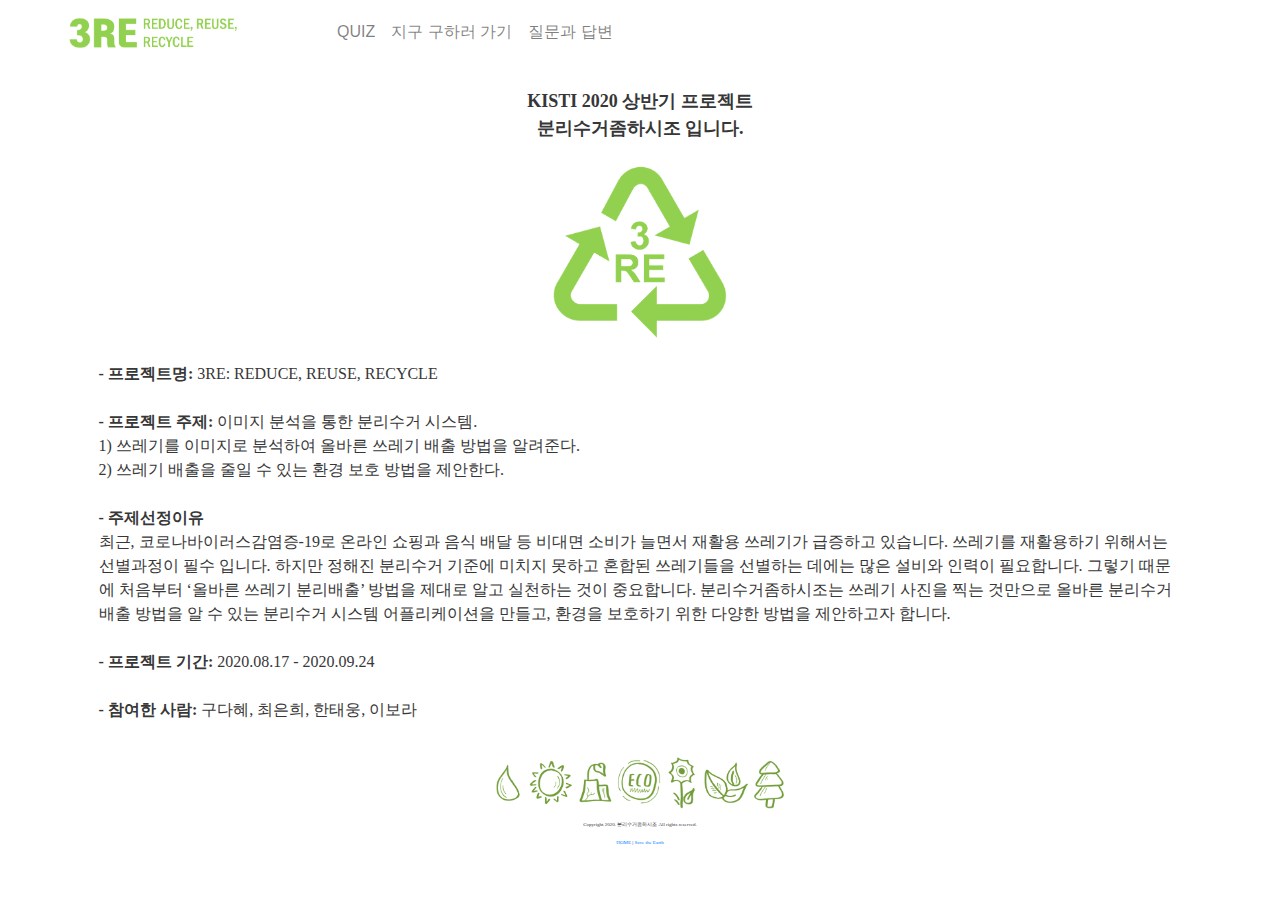
<file: WEB/about.html>
<!DOCTYPE html>
<html>
	<head>
	
<!-- Required meta tags -->
<meta charset="utf-8" />
<meta name="viewport" content="width=device-width, initial-scale=1, shrink-to-fit=no" />

<!-- Bootstrap CSS -->
<link
	rel="stylesheet"
	href="https://maxcdn.bootstrapcdn.com/bootstrap/4.0.0/css/bootstrap.min.css"
	integrity="sha384-Gn5384xqQ1aoWXA+058RXPxPg6fy4IWvTNh0E263XmFcJlSAwiGgFAW/dAiS6JXm"
	crossorigin="anonymous"
/>
<title>3RE : REDUCE, REUSE, RECYCLE</title>
<link rel="stylesheet" href="style.css" />	
		
		<link rel="stylesheet" href="style.css" />
		
	<script>
function rndURL(){
        rnd=new Array()
        rnd[0]="quiz_1.html";
        rnd[1]="quiz_2.html";
        rnd[2]="quiz_3.html";
        rnd[3]="quiz_4.html";
        rnd[4]="quiz_5.html";
	    rnd[5]="quiz_6.html";
        rnd[6]="quiz_7.html";
        rnd[7]="quiz_8.html";
        rnd[8]="quiz_9.html";
        window.open(rnd[Math.round(Math.random()*8)],"_self");
}
</script>
	</head>
	
	<body>
				
<nav class="navbar navbar-expand-lg navbar-light nav-distance">
	<a class="navbar-brand nav-distance" href="home.html"><IMG SRC='3re.png' WIDTH='180'></a>
	<button
		class="navbar-toggler"
		type="button"
		data-toggle="collapse"
		data-target="#navbarNav"
		aria-controls="navbarNav"
		aria-expanded="false"
		aria-label="Toggle navigation"
	>
		<span class="navbar-toggler-icon"></span>
	</button>
	<div class="collapse navbar-collapse" id="navbarNav">
		<ul class="navbar-nav">
			<li class="nav-item active">
				<a class="nav-iink" href="#"></a>
			</li>
			<li class="nav-item">
				<a class="nav-link" href=javascript:rndURL()>QUIZ</a>
			</li>
			<li class="nav-item">
				<a class="nav-link" href="index.html">지구 구하러 가기</a>
			</li>
			<li class="nav-item">
				<a class="nav-link" href="qna.html">질문과 답변</a>
			</li>
		</ul>
	</div>
</nav>
	
	<!-- Optional JavaScript -->
<!-- jQuery first, then Popper.js, then Bootstrap JS -->
<script
	src="https://code.jquery.com/jquery-3.2.1.slim.min.js"
	integrity="sha384-KJ3o2DKtIkvYIK3UENzmM7KCkRr/rE9/Qpg6aAZGJwFDMVNA/GpGFF93hXpG5KkN"
	crossorigin="anonymous"
></script>
<script
	src="https://cdnjs.cloudflare.com/ajax/libs/popper.js/1.12.9/umd/popper.min.js"
	integrity="sha384-ApNbgh9B+Y1QKtv3Rn7W3mgPxhU9K/ScQsAP7hUibX39j7fakFPskvXusvfa0b4Q"
	crossorigin="anonymous"
></script>
<script
	src="https://maxcdn.bootstrapcdn.com/bootstrap/4.0.0/js/bootstrap.min.js"
	integrity="sha384-JZR6Spejh4U02d8jOt6vLEHfe/JQGiRRSQQxSfFWpi1MquVdAyjUar5+76PVCmYl"
	crossorigin="anonymous"
></script>
	
	<br>
		<p align="middle"><FONT SIZE="4"><B>KISTI 2020 상반기 프로젝트<br> 분리수거좀하시조 입니다.</B></FONT></p>
		<p align="middle"><IMG SRC='logo.png' WIDTH='200'></IMG></p>
		<div class="aboutus-content"><p><FONT SIZE="3">
			<b>- 프로젝트명:</b> 3RE: reduce, reuse, recycle <br><br><b>- 프로젝트 주제:</b> 이미지 분석을 통한 분리수거 시스템. <br>1) 쓰레기를 이미지로 분석하여 올바른 쓰레기 배출 방법을 알려준다.<br>2) 쓰레기 배출을 줄일 수 있는 환경 보호 방법을 제안한다.<br><br>  <b>- 주제선정이유</b> <br> 최근, 코로나바이러스감염증-19로 온라인 쇼핑과 음식 배달 등 비대면 소비가 늘면서 재활용 쓰레기가 급증하고 있습니다. 쓰레기를 재활용하기 위해서는 선별과정이 필수 입니다. 하지만 정해진 분리수거 기준에 미치지 못하고 혼합된 쓰레기들을 선별하는 데에는 많은 설비와 인력이 필요합니다. 그렇기 때문에 처음부터 ‘올바른 쓰레기 분리배출’ 방법을 제대로 알고 실천하는 것이 중요합니다. 분리수거좀하시조는 쓰레기 사진을 찍는 것만으로 올바른 분리수거 배출 방법을 알 수 있는 분리수거 시스템 어플리케이션을 만들고, 환경을 보호하기 위한 다양한 방법을 제안하고자 합니다.
<br><br><b>- 프로젝트 기간:</b> 2020.08.17 - 2020.09.24 <br><br><b>- 참여한 사람:</b> 구다혜, 최은희, 한태웅, 이보라 <br>
			</FONT></p></div><br>

		<footer id="footer">
			<p align="middle"><IMG SRC='green.png' WIDTH='300'></IMG></p>	
			<p align="middle">Copyright 2020. 분리수거좀하시조 All rights reserved.</p>
			<p align="middle"><a href="home.html">HOME</a> | <a href="index.html">Save the Earth</a>
			</footer>
		
			
	</body>
</html>
</file>
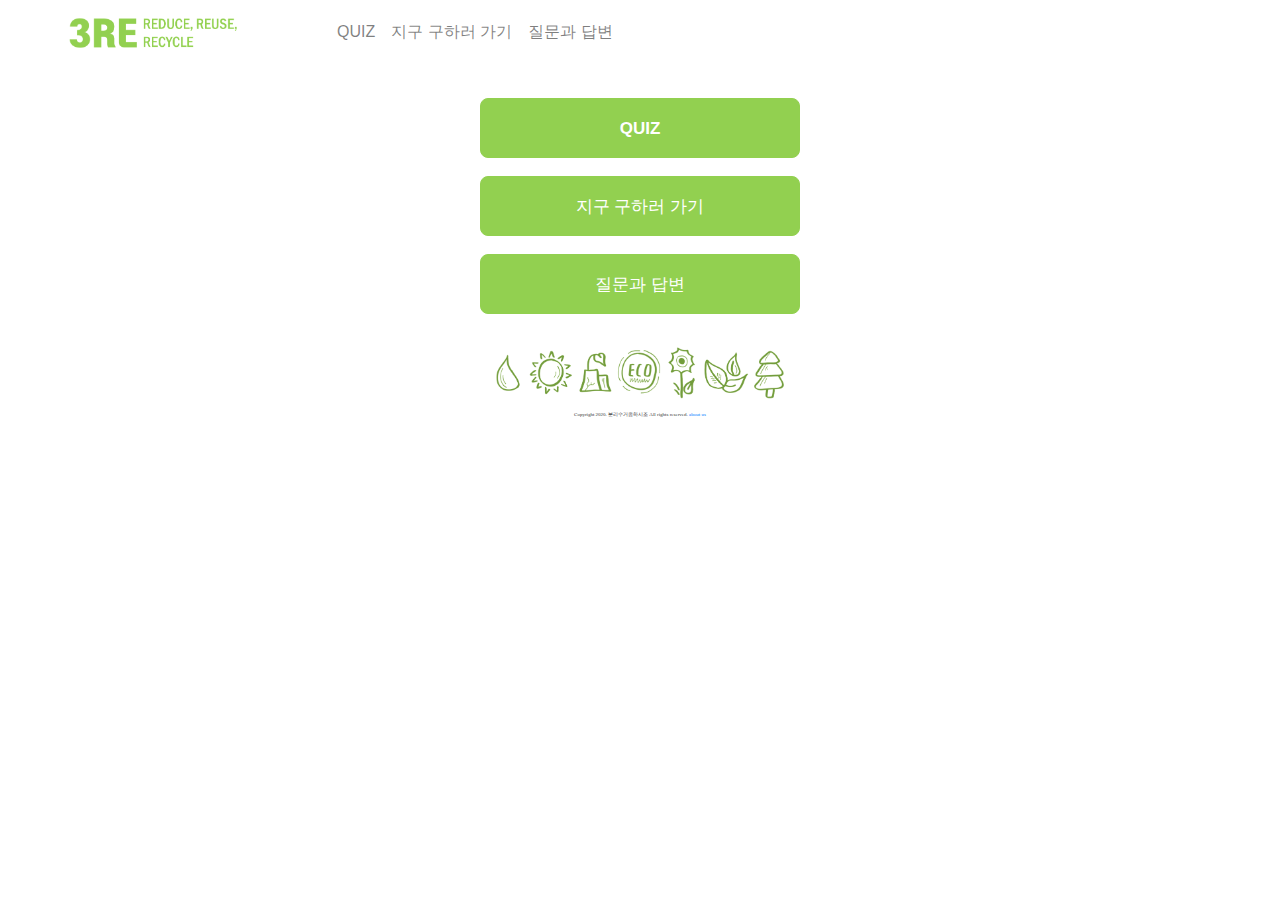
<file: WEB/home.html>
<!DOCTYPE html>
<html>
	<head>
	
<!-- Required meta tags -->
<meta charset="utf-8" />
<meta name="viewport" content="width=device-width, initial-scale=1, shrink-to-fit=no" />

<!-- Bootstrap CSS -->
<link
	rel="stylesheet"
	href="https://maxcdn.bootstrapcdn.com/bootstrap/4.0.0/css/bootstrap.min.css"
	integrity="sha384-Gn5384xqQ1aoWXA+058RXPxPg6fy4IWvTNh0E263XmFcJlSAwiGgFAW/dAiS6JXm"
	crossorigin="anonymous"
/>
<title>3RE : REDUCE, REUSE, RECYCLE</title>
<link rel="stylesheet" href="style.css" />	
		
		<link rel="stylesheet" href="style.css" />
		<script>
function rndURL(){
        rnd=new Array()
        rnd[0]="quiz_1.html";
        rnd[1]="quiz_2.html";
        rnd[2]="quiz_3.html";
        rnd[3]="quiz_4.html";
        rnd[4]="quiz_5.html";
	    rnd[5]="quiz_6.html";
        rnd[6]="quiz_7.html";
        rnd[7]="quiz_8.html";
        rnd[8]="quiz_9.html";
        window.open(rnd[Math.round(Math.random()*8)],"_self");
}
</script>
	</head>
	
	<body>
				
<nav class="navbar navbar-expand-lg navbar-light nav-distance">
	<a class="navbar-brand nav-distance" href="home.html"><IMG SRC='3re.png' WIDTH='180'></IMG></a>
	<button
		class="navbar-toggler"
		type="button"
		data-toggle="collapse"
		data-target="#navbarNav"
		aria-controls="navbarNav"
		aria-expanded="false"
		aria-label="Toggle navigation"
	>
		<span class="navbar-toggler-icon"></span>
	</button>
	<div class="collapse navbar-collapse" id="navbarNav">
		<ul class="navbar-nav">
			<li class="nav-item active">
				<a class="nav-iink" href="#"></a>
			</li>
			<li class="nav-item">
				<a class="nav-link" href=javascript:rndURL()>QUIZ</a>
			</li>
			<li class="nav-item">
				<a class="nav-link" href="index.html">지구 구하러 가기</a>
			</li>
			<li class="nav-item">
				<a class="nav-link" href="qna.html">질문과 답변</a>
			</li>
		</ul>
	</div>
</nav>
		
<!-- Optional JavaScript -->
<!-- jQuery first, then Popper.js, then Bootstrap JS -->
<script
	src="https://code.jquery.com/jquery-3.2.1.slim.min.js"
	integrity="sha384-KJ3o2DKtIkvYIK3UENzmM7KCkRr/rE9/Qpg6aAZGJwFDMVNA/GpGFF93hXpG5KkN"
	crossorigin="anonymous"
></script>
<script
	src="https://cdnjs.cloudflare.com/ajax/libs/popper.js/1.12.9/umd/popper.min.js"
	integrity="sha384-ApNbgh9B+Y1QKtv3Rn7W3mgPxhU9K/ScQsAP7hUibX39j7fakFPskvXusvfa0b4Q"
	crossorigin="anonymous"
></script>
<script
	src="https://maxcdn.bootstrapcdn.com/bootstrap/4.0.0/js/bootstrap.min.js"
	integrity="sha384-JZR6Spejh4U02d8jOt6vLEHfe/JQGiRRSQQxSfFWpi1MquVdAyjUar5+76PVCmYl"
	crossorigin="anonymous"
></script>
	
<br>
		<div class="file-upload">	
		    <a href=javascript:rndURL()>
				<button
			    class="file-upload-btn"
			    type="button"
			    onclick="$('.file-upload-input').trigger( 'click' )"
		    >
		    	QUIZ
		        </button>
			</a>
	    </div>
		
		<div class="file-upload">	
		    <a href="index.html">
				<button
			    class="file-upload-btn"
			    type="button"
			    onclick="$('.file-upload-input').trigger( 'click' )"
		    >			
				지구 구하러 가기
		        </button>
			</a>
	    </div>
	
			<div class="file-upload">	
		    <a href="qna.html">
				<button
			    class="file-upload-btn"
			    type="button"
			    onclick="$('.file-upload-input').trigger( 'click' )"
		    >			
				질문과 답변
		        </button>
			</a>
	    </div>
	
	<br>
		<footer id="footer">
			<p align="middle"><IMG SRC='green.png' WIDTH='300'></IMG></p>
			
			<p align="middle">Copyright 2020. 분리수거좀하시조 All rights reserved.  <a href="about.html">about us </a></p>
			</footer>
		
	</body>
</html>
</file>
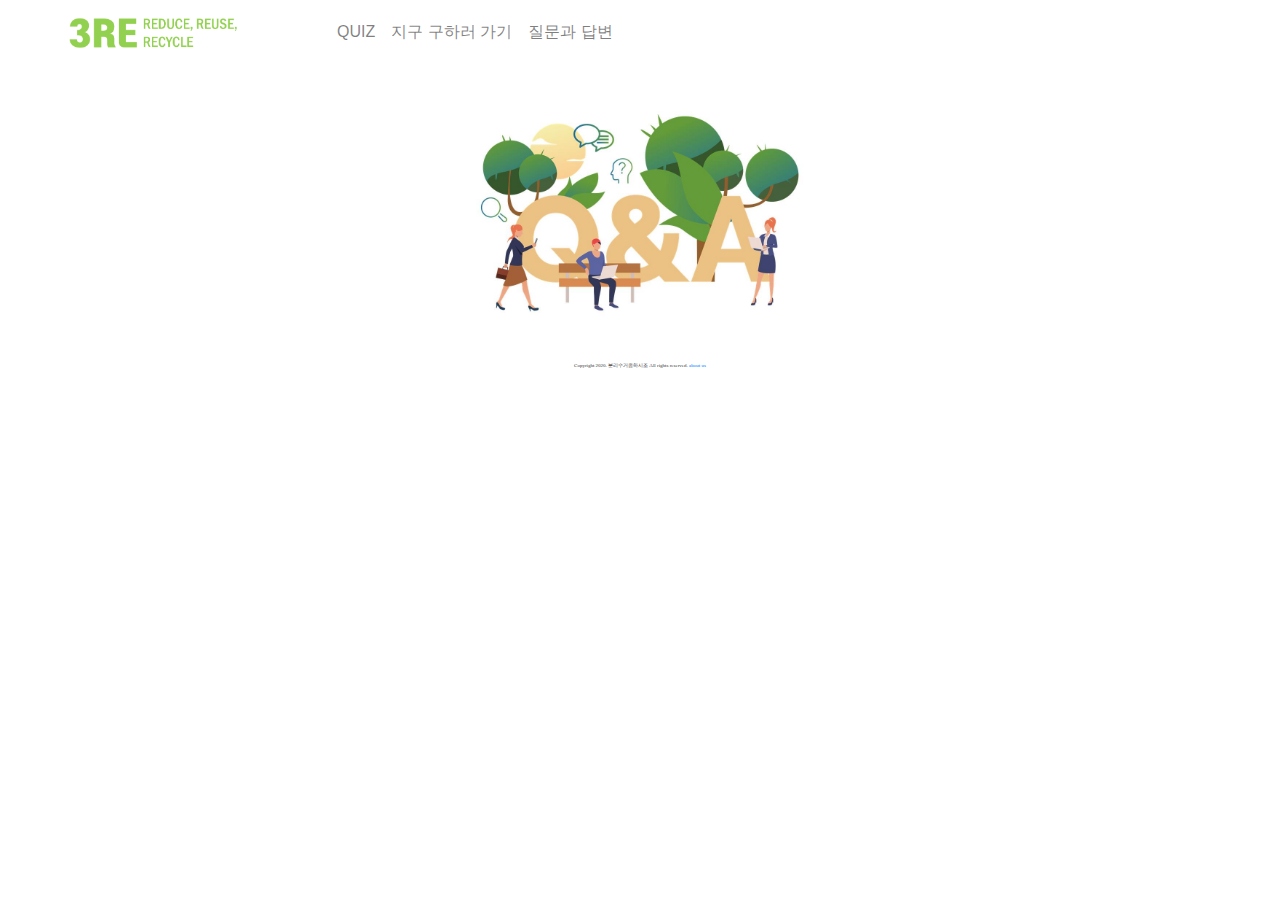
<file: WEB/qna.html>
<!DOCTYPE html>
<html>
	<head>
		<!-- Required meta tags -->
		<meta charset="utf-8" />
		<meta name="viewport" content="width=device-width, initial-scale=1, shrink-to-fit=no" />

		<!-- Bootstrap CSS -->
		<link
			rel="stylesheet"
			href="https://maxcdn.bootstrapcdn.com/bootstrap/4.0.0/css/bootstrap.min.css"
			integrity="sha384-Gn5384xqQ1aoWXA+058RXPxPg6fy4IWvTNh0E263XmFcJlSAwiGgFAW/dAiS6JXm"
			crossorigin="anonymous"
		/>
		<title>3RE : REDUCE, REUSE, RECYCLE</title>
		<link rel="stylesheet" href="style.css" />

		<script>
	function rndURL() {
		rnd = new Array();
		rnd[0] = 'quiz_1.html';
		rnd[1] = 'quiz_2.html';
		rnd[2] = 'quiz_3.html';
		rnd[3] = 'quiz_4.html';
		rnd[4] = 'quiz_5.html';
		rnd[5] = 'quiz_6.html';
		rnd[6] = 'quiz_7.html';
		rnd[7] = 'quiz_8.html';
		rnd[8] = 'quiz_9.html';
		window.open(rnd[Math.round(Math.random() * 8)], '_self');
	}
</script>
	</head>

	<body>
		<nav class="navbar navbar-expand-lg navbar-light nav-distance">
			<a class="navbar-brand nav-distance" href="home.html"
				><img src="3re.png" width="180"
			/></a>
			<button
				class="navbar-toggler"
				type="button"
				data-toggle="collapse"
				data-target="#navbarNav"
				aria-controls="navbarNav"
				aria-expanded="false"
				aria-label="Toggle navigation"
			>
				<span class="navbar-toggler-icon"></span>
			</button>
			<div class="collapse navbar-collapse" id="navbarNav">
				<ul class="navbar-nav">
					<li class="nav-item active">
						<a class="nav-iink" href="#"></a>
					</li>
					<li class="nav-item">
						<a class="nav-link" href=javascript:rndURL()>QUIZ</a>
					</li>
					<li class="nav-item">
						<a class="nav-link" href="index.html">지구 구하러 가기</a>
					</li>
					<li class="nav-item">
						<a class="nav-link" href="qna.html">질문과 답변</a>
					</li>
				</ul>
			</div>
		</nav>
		
		<!-- Optional JavaScript -->
<!-- jQuery first, then Popper.js, then Bootstrap JS -->
<script
	src="https://code.jquery.com/jquery-3.2.1.slim.min.js"
	integrity="sha384-KJ3o2DKtIkvYIK3UENzmM7KCkRr/rE9/Qpg6aAZGJwFDMVNA/GpGFF93hXpG5KkN"
	crossorigin="anonymous"
></script>
<script
	src="https://cdnjs.cloudflare.com/ajax/libs/popper.js/1.12.9/umd/popper.min.js"
	integrity="sha384-ApNbgh9B+Y1QKtv3Rn7W3mgPxhU9K/ScQsAP7hUibX39j7fakFPskvXusvfa0b4Q"
	crossorigin="anonymous"
></script>
<script
	src="https://maxcdn.bootstrapcdn.com/bootstrap/4.0.0/js/bootstrap.min.js"
	integrity="sha384-JZR6Spejh4U02d8jOt6vLEHfe/JQGiRRSQQxSfFWpi1MquVdAyjUar5+76PVCmYl"
	crossorigin="anonymous"
></script>
		
		
		<br>
		<p align="middle"><IMG SRC='qna.jpg' WIDTH='350'></IMG></p><br>

		<div id="disqus_thread"></div>
		<script>
			/**
			 *  RECOMMENDED CONFIGURATION VARIABLES: EDIT AND UNCOMMENT THE SECTION BELOW TO INSERT DYNAMIC VALUES FROM YOUR PLATFORM OR CMS.
			 *  LEARN WHY DEFINING THESE VARIABLES IS IMPORTANT: https://disqus.com/admin/universalcode/#configuration-variables*/
			/*
var disqus_config = function () {
this.page.url = PAGE_URL;  // Replace PAGE_URL with your page's canonical URL variable
this.page.identifier = PAGE_IDENTIFIER; // Replace PAGE_IDENTIFIER with your page's unique identifier variable
};
*/
			(function () {
				// DON'T EDIT BELOW THIS LINE
				var d = document,
					s = d.createElement('script');
				s.src = 'https://3re.disqus.com/embed.js';
				s.setAttribute('data-timestamp', +new Date());
				(d.head || d.body).appendChild(s);
			})();
		</script>
		<noscript
			>Please enable JavaScript to view the
			<a href="https://disqus.com/?ref_noscript">comments powered by Disqus.</a></noscript>
		
		<footer id="footer">		
			<p align="middle">Copyright 2020. 분리수거좀하시조 All rights reserved.  <a href="about.html">about us </a></p>
			</footer>
		
	</body>
</html>
</file>
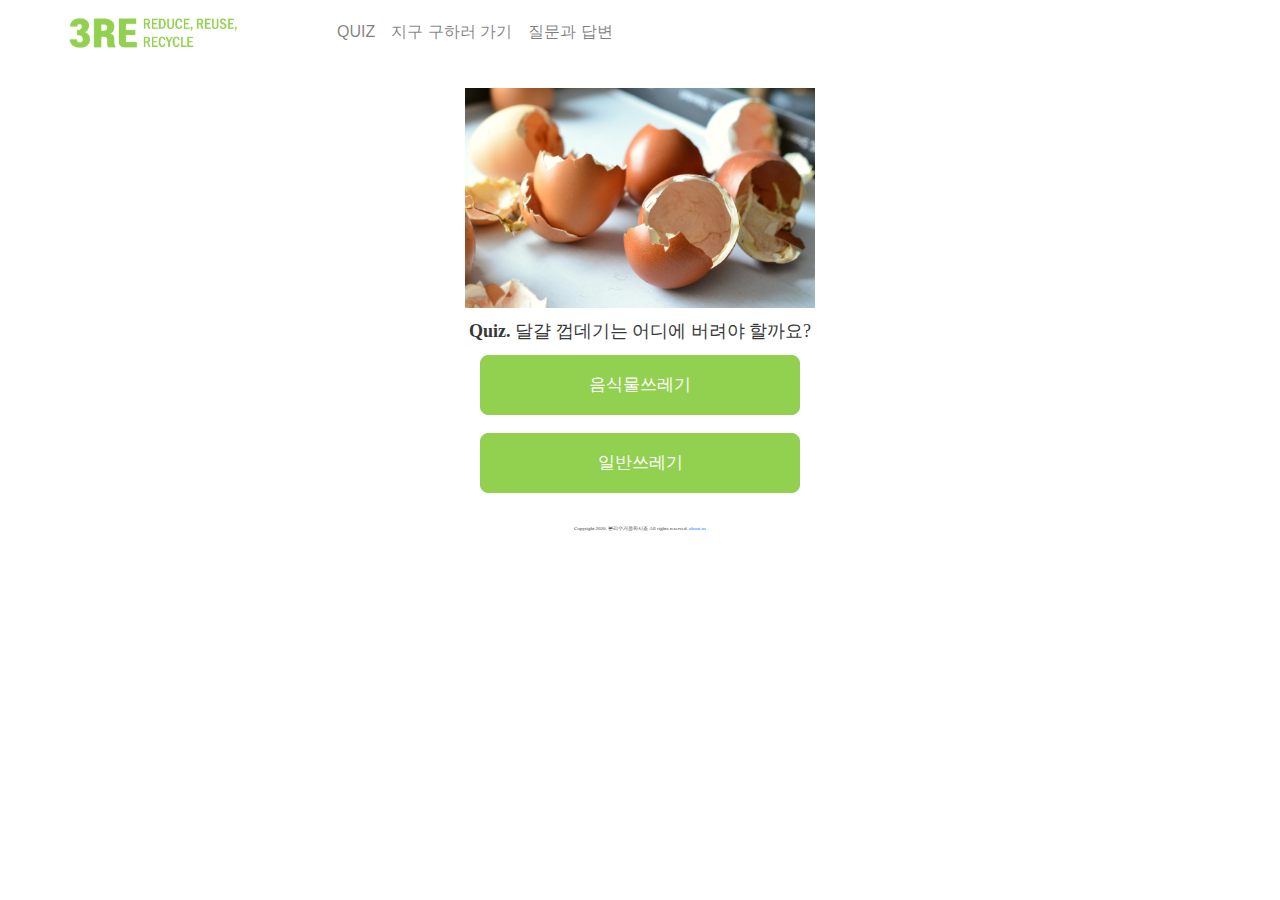
<file: WEB/quiz_1.html>
<!DOCTYPE html>
<html>
	<head>
		<head>
			<!-- Required meta tags -->
			<meta charset="utf-8" />
			<meta name="viewport" content="width=device-width, initial-scale=1, shrink-to-fit=no" />

			<!-- Bootstrap CSS -->
			<link
				rel="stylesheet"
				href="https://maxcdn.bootstrapcdn.com/bootstrap/4.0.0/css/bootstrap.min.css"
				integrity="sha384-Gn5384xqQ1aoWXA+058RXPxPg6fy4IWvTNh0E263XmFcJlSAwiGgFAW/dAiS6JXm"
				crossorigin="anonymous"
			/>
			<title>3RE : REDUCE, REUSE, RECYCLE</title>
			<link rel="stylesheet" href="style.css" />

		<script>
function rndURL(){
        rnd=new Array()
        rnd[0]="quiz_1.html";
        rnd[1]="quiz_2.html";
        rnd[2]="quiz_3.html";
        rnd[3]="quiz_4.html";
        rnd[4]="quiz_5.html";
	    rnd[5]="quiz_6.html";
        rnd[6]="quiz_7.html";
        rnd[7]="quiz_8.html";
        rnd[8]="quiz_9.html";
        window.open(rnd[Math.round(Math.random()*8)],"_self");
}
</script>
		</head>

		<body>
			<nav class="navbar navbar-expand-lg navbar-light nav-distance">
				<a class="navbar-brand nav-distance" href="home.html"
					><img src="3re.png" width="180"
				/></a>
				<button
					class="navbar-toggler"
					type="button"
					data-toggle="collapse"
					data-target="#navbarNav"
					aria-controls="navbarNav"
					aria-expanded="false"
					aria-label="Toggle navigation"
				>
					<span class="navbar-toggler-icon"></span>
				</button>
				<div class="collapse navbar-collapse" id="navbarNav">
					<ul class="navbar-nav">
						<li class="nav-item active">
							<a class="nav-iink" href="#"></a>
						</li>
						<li class="nav-item">
							<a class="nav-link" href=javascript:rndURL()>QUIZ</a>
						</li>
						<li class="nav-item">
							<a class="nav-link" href="index.html">지구 구하러 가기</a>
						</li>
						<li class="nav-item">
							<a class="nav-link" href="qna.html">질문과 답변</a>
						</li>
					</ul>
				</div>
			</nav>

			<!-- Optional JavaScript -->
			<!-- jQuery first, then Popper.js, then Bootstrap JS -->
			<script
				src="https://code.jquery.com/jquery-3.2.1.slim.min.js"
				integrity="sha384-KJ3o2DKtIkvYIK3UENzmM7KCkRr/rE9/Qpg6aAZGJwFDMVNA/GpGFF93hXpG5KkN"
				crossorigin="anonymous"
			></script>
			<script
				src="https://cdnjs.cloudflare.com/ajax/libs/popper.js/1.12.9/umd/popper.min.js"
				integrity="sha384-ApNbgh9B+Y1QKtv3Rn7W3mgPxhU9K/ScQsAP7hUibX39j7fakFPskvXusvfa0b4Q"
				crossorigin="anonymous"
			></script>
			<script
				src="https://maxcdn.bootstrapcdn.com/bootstrap/4.0.0/js/bootstrap.min.js"
				integrity="sha384-JZR6Spejh4U02d8jOt6vLEHfe/JQGiRRSQQxSfFWpi1MquVdAyjUar5+76PVCmYl"
				crossorigin="anonymous"
			></script>
		
		<div></div>
		<br>
		<p align="middle"><IMG SRC='egg.jpg' WIDTH='350'></IMG></p>
		<p align="middle"><FONT SIZE="4">
			<b>Quiz.</b> 달걀 껍데기는 어디에 버려야 할까요?
			</FONT></p>
		<div class="file-upload">	
		    <a href="quiz_x.html">
				<button
			    class="file-upload-btn"
			    type="button"
			    onclick="$('.file-upload-input').trigger( 'click' )"
		    >			
		    	음식물쓰레기
		        </button>
			</a>
	    </div>

		<div class="file-upload">	
		    <a href="quiz_o.html">
				<button
			    class="file-upload-btn"
			    type="button"
			    onclick="$('.file-upload-input').trigger( 'click' )"
		    >			
				일반쓰레기
		        </button>
			</a>
	    </div>
<br>
<footer id="footer">
	<p align="middle">
		Copyright 2020. 분리수거좀하시조 All rights reserved. <a href="about.html">about us </a>
	</p>
</footer>


    </body>
</html>
</file>
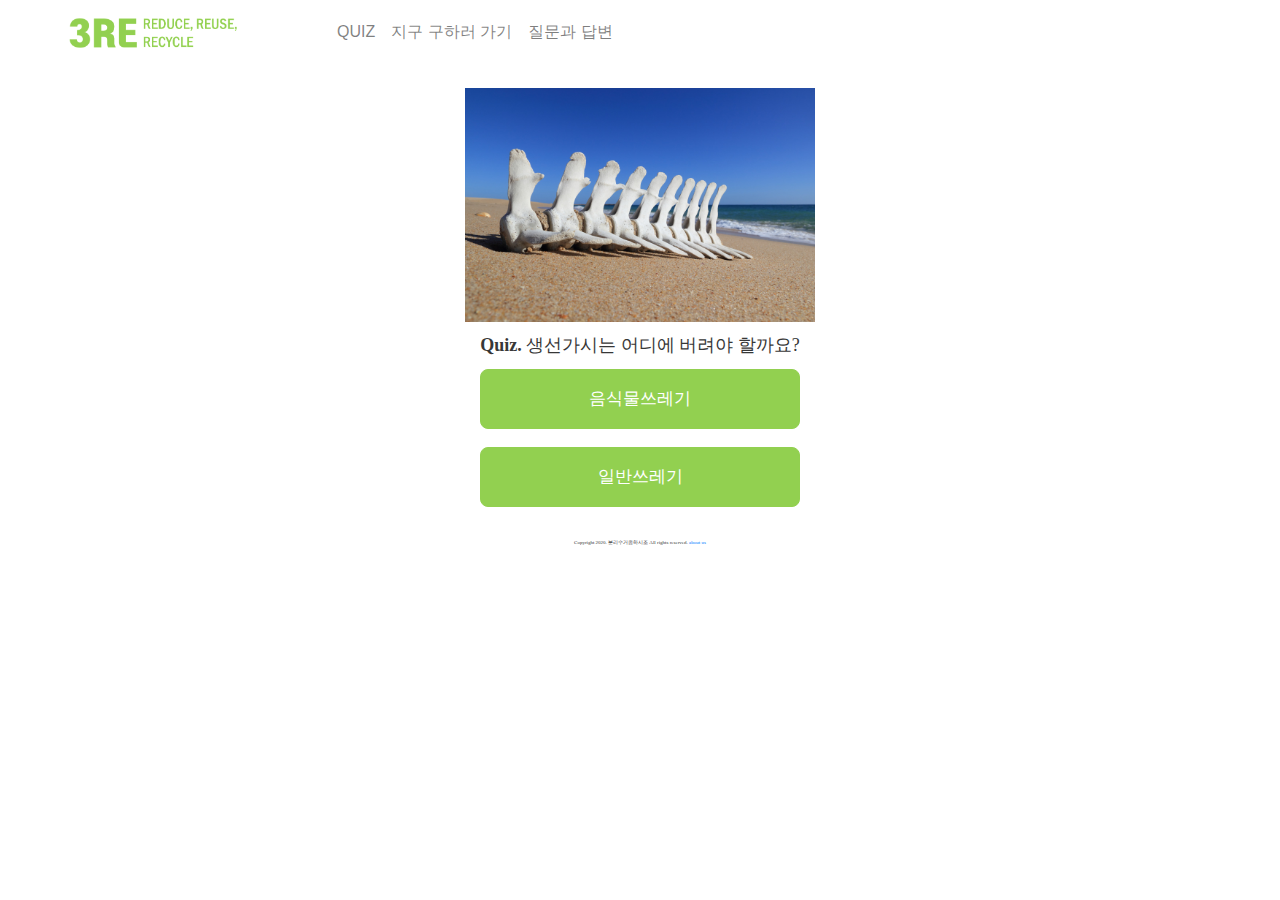
<file: WEB/quiz_2.html>
<!DOCTYPE html>
<html>
	<head>
		<head>
			<!-- Required meta tags -->
			<meta charset="utf-8" />
			<meta name="viewport" content="width=device-width, initial-scale=1, shrink-to-fit=no" />

			<!-- Bootstrap CSS -->
			<link
				rel="stylesheet"
				href="https://maxcdn.bootstrapcdn.com/bootstrap/4.0.0/css/bootstrap.min.css"
				integrity="sha384-Gn5384xqQ1aoWXA+058RXPxPg6fy4IWvTNh0E263XmFcJlSAwiGgFAW/dAiS6JXm"
				crossorigin="anonymous"
			/>
			<title>3RE : REDUCE, REUSE, RECYCLE</title>
			<link rel="stylesheet" href="style.css" />

<script>
	function rndURL() {
		rnd = new Array();
		rnd[0] = 'quiz_1.html';
		rnd[1] = 'quiz_2.html';
		rnd[2] = 'quiz_3.html';
		rnd[3] = 'quiz_4.html';
		rnd[4] = 'quiz_5.html';
		rnd[5] = 'quiz_6.html';
		rnd[6] = 'quiz_7.html';
		rnd[7] = 'quiz_8.html';
		rnd[8] = 'quiz_9.html';
		window.open(rnd[Math.round(Math.random() * 8)], '_self');
	}
</script>
		</head>

		<body>
			<nav class="navbar navbar-expand-lg navbar-light nav-distance">
				<a class="navbar-brand nav-distance" href="home.html"
					><img src="3re.png" width="180"
				/></a>
				<button
					class="navbar-toggler"
					type="button"
					data-toggle="collapse"
					data-target="#navbarNav"
					aria-controls="navbarNav"
					aria-expanded="false"
					aria-label="Toggle navigation"
				>
					<span class="navbar-toggler-icon"></span>
				</button>
				<div class="collapse navbar-collapse" id="navbarNav">
					<ul class="navbar-nav">
						<li class="nav-item active">
							<a class="nav-iink" href="#"></a>
						</li>
						<li class="nav-item">
							<a class="nav-link" href=javascript:rndURL()>QUIZ</a>
						</li>
						<li class="nav-item">
							<a class="nav-link" href="index.html">지구 구하러 가기</a>
						</li>
						<li class="nav-item">
							<a class="nav-link" href="qna.html">질문과 답변</a>
						</li>
					</ul>
				</div>
			</nav>

			<!-- Optional JavaScript -->
			<!-- jQuery first, then Popper.js, then Bootstrap JS -->
			<script
				src="https://code.jquery.com/jquery-3.2.1.slim.min.js"
				integrity="sha384-KJ3o2DKtIkvYIK3UENzmM7KCkRr/rE9/Qpg6aAZGJwFDMVNA/GpGFF93hXpG5KkN"
				crossorigin="anonymous"
			></script>
			<script
				src="https://cdnjs.cloudflare.com/ajax/libs/popper.js/1.12.9/umd/popper.min.js"
				integrity="sha384-ApNbgh9B+Y1QKtv3Rn7W3mgPxhU9K/ScQsAP7hUibX39j7fakFPskvXusvfa0b4Q"
				crossorigin="anonymous"
			></script>
			<script
				src="https://maxcdn.bootstrapcdn.com/bootstrap/4.0.0/js/bootstrap.min.js"
				integrity="sha384-JZR6Spejh4U02d8jOt6vLEHfe/JQGiRRSQQxSfFWpi1MquVdAyjUar5+76PVCmYl"
				crossorigin="anonymous"
			></script>
			
			<div></div>
			<br>
		<p align="middle"><IMG SRC='fish.jpg' WIDTH='350'></IMG></p>
		<p align="middle"><FONT SIZE="4">
			<b>Quiz.</b> 생선가시는 어디에 버려야 할까요?
			</FONT></p>
		<div class="file-upload">	
		    <a href="quiz_x.html">
				<button
			    class="file-upload-btn"
			    type="button"
			    onclick="$('.file-upload-input').trigger( 'click' )"
		    >			
		    	음식물쓰레기
		        </button>
			</a>
	    </div>
		
		<div class="file-upload">	
		    <a href="quiz_o.html">
				<button
			    class="file-upload-btn"
			    type="button"
			    onclick="$('.file-upload-input').trigger( 'click' )"
		    >			
				일반쓰레기
		        </button>
			</a>
	    </div>
			
<br>			
<footer id="footer">
	<p align="middle">
		Copyright 2020. 분리수거좀하시조 All rights reserved. <a href="about.html">about us </a>
	</p>
</footer>
			
	</body>
</html>
</file>
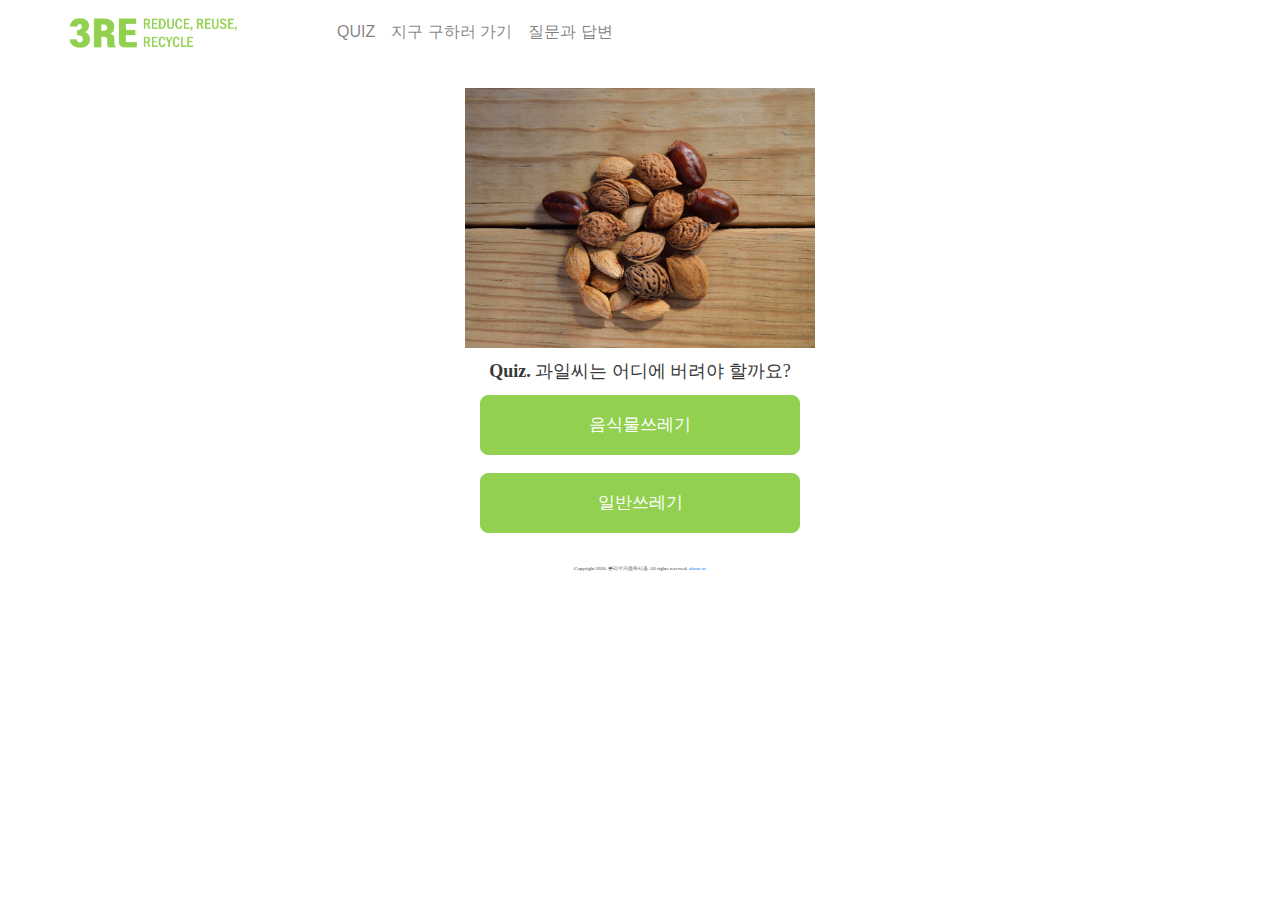
<file: WEB/quiz_3.html>
<!DOCTYPE html>
<html>
	<head>
		<head>
			<!-- Required meta tags -->
			<meta charset="utf-8" />
			<meta name="viewport" content="width=device-width, initial-scale=1, shrink-to-fit=no" />

			<!-- Bootstrap CSS -->
			<link
				rel="stylesheet"
				href="https://maxcdn.bootstrapcdn.com/bootstrap/4.0.0/css/bootstrap.min.css"
				integrity="sha384-Gn5384xqQ1aoWXA+058RXPxPg6fy4IWvTNh0E263XmFcJlSAwiGgFAW/dAiS6JXm"
				crossorigin="anonymous"
			/>
			<title>3RE : REDUCE, REUSE, RECYCLE</title>
			<link rel="stylesheet" href="style.css" />

<script>
	function rndURL() {
		rnd = new Array();
		rnd[0] = 'quiz_1.html';
		rnd[1] = 'quiz_2.html';
		rnd[2] = 'quiz_3.html';
		rnd[3] = 'quiz_4.html';
		rnd[4] = 'quiz_5.html';
		rnd[5] = 'quiz_6.html';
		rnd[6] = 'quiz_7.html';
		rnd[7] = 'quiz_8.html';
		rnd[8] = 'quiz_9.html';
		window.open(rnd[Math.round(Math.random() * 8)], '_self');
	}
</script>
		</head>

		<body>
			<nav class="navbar navbar-expand-lg navbar-light nav-distance">
				<a class="navbar-brand nav-distance" href="home.html"
					><img src="3re.png" width="180"
				/></a>
				<button
					class="navbar-toggler"
					type="button"
					data-toggle="collapse"
					data-target="#navbarNav"
					aria-controls="navbarNav"
					aria-expanded="false"
					aria-label="Toggle navigation"
				>
					<span class="navbar-toggler-icon"></span>
				</button>
				<div class="collapse navbar-collapse" id="navbarNav">
					<ul class="navbar-nav">
						<li class="nav-item active">
							<a class="nav-iink" href="#"></a>
						</li>
						<li class="nav-item">
							<a class="nav-link" href=javascript:rndURL()>QUIZ</a>
						</li>
						<li class="nav-item">
							<a class="nav-link" href="index.html">지구 구하러 가기</a>
						</li>
						<li class="nav-item">
							<a class="nav-link" href="qna.html">질문과 답변</a>
						</li>
					</ul>
				</div>
			</nav>

			<!-- Optional JavaScript -->
			<!-- jQuery first, then Popper.js, then Bootstrap JS -->
			<script
				src="https://code.jquery.com/jquery-3.2.1.slim.min.js"
				integrity="sha384-KJ3o2DKtIkvYIK3UENzmM7KCkRr/rE9/Qpg6aAZGJwFDMVNA/GpGFF93hXpG5KkN"
				crossorigin="anonymous"
			></script>
			<script
				src="https://cdnjs.cloudflare.com/ajax/libs/popper.js/1.12.9/umd/popper.min.js"
				integrity="sha384-ApNbgh9B+Y1QKtv3Rn7W3mgPxhU9K/ScQsAP7hUibX39j7fakFPskvXusvfa0b4Q"
				crossorigin="anonymous"
			></script>
			<script
				src="https://maxcdn.bootstrapcdn.com/bootstrap/4.0.0/js/bootstrap.min.js"
				integrity="sha384-JZR6Spejh4U02d8jOt6vLEHfe/JQGiRRSQQxSfFWpi1MquVdAyjUar5+76PVCmYl"
				crossorigin="anonymous"
			></script>
			
		<div></div>
			<br>
		<p align="middle"><IMG SRC='seed.jpg' WIDTH='350'></IMG></p>
		<p align="middle"><FONT SIZE="4">
			<b>Quiz.</b> 과일씨는 어디에 버려야 할까요?
			</FONT></p>
		<div class="file-upload">	
		    <a href="quiz_x.html">
				<button
			    class="file-upload-btn"
			    type="button"
			    onclick="$('.file-upload-input').trigger( 'click' )"
		    >			
		    	음식물쓰레기
		        </button>
			</a>
	    </div>
		
		<div class="file-upload">	
		    <a href="quiz_o.html">
				<button
			    class="file-upload-btn"
			    type="button"
			    onclick="$('.file-upload-input').trigger( 'click' )"
		    >			
				일반쓰레기
		        </button>
			</a>
	    </div>
			
<br>			
<footer id="footer">
	<p align="middle">
		Copyright 2020. 분리수거좀하시조 All rights reserved. <a href="about.html">about us </a>
	</p>
</footer>
	</body>
</html>
</file>
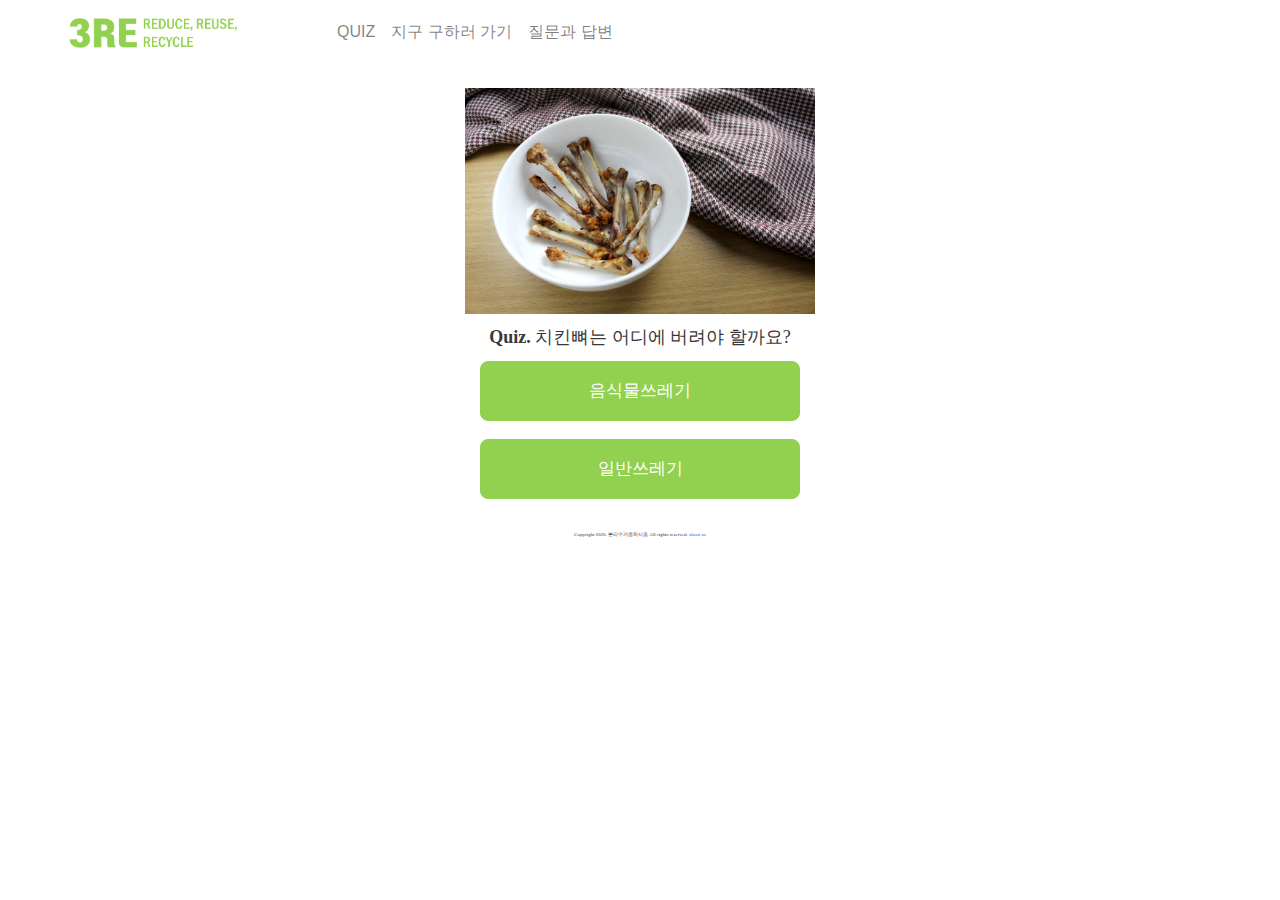
<file: WEB/quiz_4.html>
<!DOCTYPE html>
<html>
	<head>
		<head>
			<!-- Required meta tags -->
			<meta charset="utf-8" />
			<meta name="viewport" content="width=device-width, initial-scale=1, shrink-to-fit=no" />

			<!-- Bootstrap CSS -->
			<link
				rel="stylesheet"
				href="https://maxcdn.bootstrapcdn.com/bootstrap/4.0.0/css/bootstrap.min.css"
				integrity="sha384-Gn5384xqQ1aoWXA+058RXPxPg6fy4IWvTNh0E263XmFcJlSAwiGgFAW/dAiS6JXm"
				crossorigin="anonymous"
			/>
			<title>3RE : REDUCE, REUSE, RECYCLE</title>
			<link rel="stylesheet" href="style.css" />

<script>
	function rndURL() {
		rnd = new Array();
		rnd[0] = 'quiz_1.html';
		rnd[1] = 'quiz_2.html';
		rnd[2] = 'quiz_3.html';
		rnd[3] = 'quiz_4.html';
		rnd[4] = 'quiz_5.html';
		rnd[5] = 'quiz_6.html';
		rnd[6] = 'quiz_7.html';
		rnd[7] = 'quiz_8.html';
		rnd[8] = 'quiz_9.html';
		window.open(rnd[Math.round(Math.random() * 8)], '_self');
	}
</script>
		</head>

		<body>
			<nav class="navbar navbar-expand-lg navbar-light nav-distance">
				<a class="navbar-brand nav-distance" href="home.html"
					><img src="3re.png" width="180"
				/></a>
				<button
					class="navbar-toggler"
					type="button"
					data-toggle="collapse"
					data-target="#navbarNav"
					aria-controls="navbarNav"
					aria-expanded="false"
					aria-label="Toggle navigation"
				>
					<span class="navbar-toggler-icon"></span>
				</button>
				<div class="collapse navbar-collapse" id="navbarNav">
					<ul class="navbar-nav">
						<li class="nav-item active">
							<a class="nav-iink" href="#"></a>
						</li>
						<li class="nav-item">
							<a class="nav-link" href=javascript:rndURL()>QUIZ</a>
						</li>
						<li class="nav-item">
							<a class="nav-link" href="index.html">지구 구하러 가기</a>
						</li>
						<li class="nav-item">
							<a class="nav-link" href="qna.html">질문과 답변</a>
						</li>
					</ul>
				</div>
			</nav>

			<!-- Optional JavaScript -->
			<!-- jQuery first, then Popper.js, then Bootstrap JS -->
			<script
				src="https://code.jquery.com/jquery-3.2.1.slim.min.js"
				integrity="sha384-KJ3o2DKtIkvYIK3UENzmM7KCkRr/rE9/Qpg6aAZGJwFDMVNA/GpGFF93hXpG5KkN"
				crossorigin="anonymous"
			></script>
			<script
				src="https://cdnjs.cloudflare.com/ajax/libs/popper.js/1.12.9/umd/popper.min.js"
				integrity="sha384-ApNbgh9B+Y1QKtv3Rn7W3mgPxhU9K/ScQsAP7hUibX39j7fakFPskvXusvfa0b4Q"
				crossorigin="anonymous"
			></script>
			<script
				src="https://maxcdn.bootstrapcdn.com/bootstrap/4.0.0/js/bootstrap.min.js"
				integrity="sha384-JZR6Spejh4U02d8jOt6vLEHfe/JQGiRRSQQxSfFWpi1MquVdAyjUar5+76PVCmYl"
				crossorigin="anonymous"
			></script>
		
		<div></div>
		<br>
		<p align="middle"><IMG SRC='chicken.jpg' WIDTH='350'></IMG></p>
		<p align="middle"><FONT SIZE="4">
			<b>Quiz.</b> 치킨뼈는 어디에 버려야 할까요?
			</FONT></p>
		<div class="file-upload">	
		    <a href="quiz_x.html">
				<button
			    class="file-upload-btn"
			    type="button"
			    onclick="$('.file-upload-input').trigger( 'click' )"
		    >			
		    	음식물쓰레기
		        </button>
			</a>
	    </div>
		
		<div class="file-upload">	
		    <a href="quiz_o.html">
				<button
			    class="file-upload-btn"
			    type="button"
			    onclick="$('.file-upload-input').trigger( 'click' )"
		    >			
				일반쓰레기
		        </button>
			</a>
	    </div>
<br>			
<footer id="footer">
	<p align="middle">
		Copyright 2020. 분리수거좀하시조 All rights reserved. <a href="about.html">about us </a>
	</p>
</footer>
	</body>
</html>
</file>
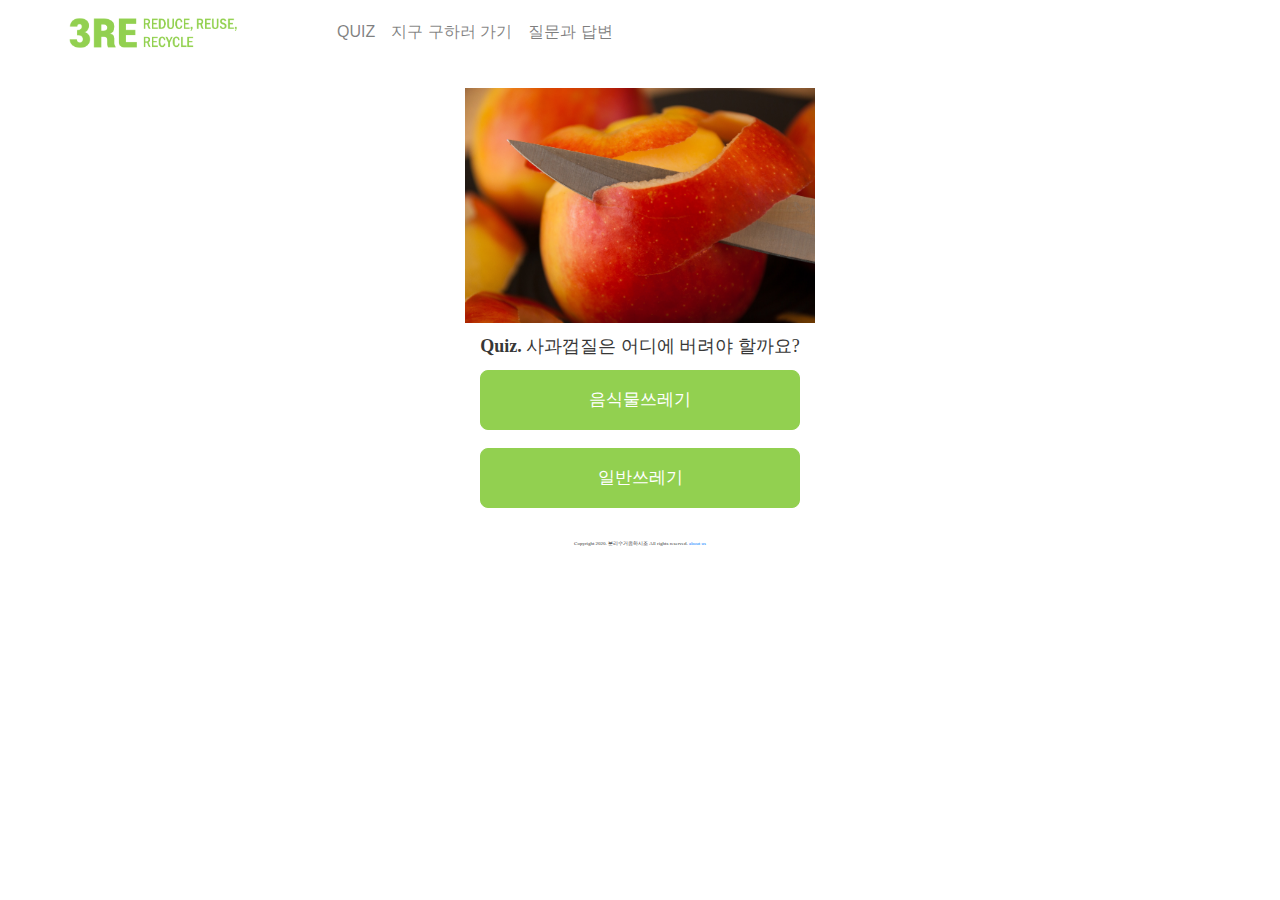
<file: WEB/quiz_5.html>
<!DOCTYPE html>
<html>
	<head>
		<head>
			<!-- Required meta tags -->
			<meta charset="utf-8" />
			<meta name="viewport" content="width=device-width, initial-scale=1, shrink-to-fit=no" />

			<!-- Bootstrap CSS -->
			<link
				rel="stylesheet"
				href="https://maxcdn.bootstrapcdn.com/bootstrap/4.0.0/css/bootstrap.min.css"
				integrity="sha384-Gn5384xqQ1aoWXA+058RXPxPg6fy4IWvTNh0E263XmFcJlSAwiGgFAW/dAiS6JXm"
				crossorigin="anonymous"
			/>
			<title>3RE : REDUCE, REUSE, RECYCLE</title>
			<link rel="stylesheet" href="style.css" />

<script>
	function rndURL() {
		rnd = new Array();
		rnd[0] = 'quiz_1.html';
		rnd[1] = 'quiz_2.html';
		rnd[2] = 'quiz_3.html';
		rnd[3] = 'quiz_4.html';
		rnd[4] = 'quiz_5.html';
		rnd[5] = 'quiz_6.html';
		rnd[6] = 'quiz_7.html';
		rnd[7] = 'quiz_8.html';
		rnd[8] = 'quiz_9.html';
		window.open(rnd[Math.round(Math.random() * 8)], '_self');
	}
</script>
		</head>

		<body>
			<nav class="navbar navbar-expand-lg navbar-light nav-distance">
				<a class="navbar-brand nav-distance" href="home.html"
					><img src="3re.png" width="180"
				/></a>
				<button
					class="navbar-toggler"
					type="button"
					data-toggle="collapse"
					data-target="#navbarNav"
					aria-controls="navbarNav"
					aria-expanded="false"
					aria-label="Toggle navigation"
				>
					<span class="navbar-toggler-icon"></span>
				</button>
				<div class="collapse navbar-collapse" id="navbarNav">
					<ul class="navbar-nav">
						<li class="nav-item active">
							<a class="nav-iink" href="#"></a>
						</li>
						<li class="nav-item">
							<a class="nav-link" href=javascript:rndURL()>QUIZ</a>
						</li>
						<li class="nav-item">
							<a class="nav-link" href="index.html">지구 구하러 가기</a>
						</li>
						<li class="nav-item">
							<a class="nav-link" href="qna.html">질문과 답변</a>
						</li>
					</ul>
				</div>
			</nav>

			<!-- Optional JavaScript -->
			<!-- jQuery first, then Popper.js, then Bootstrap JS -->
			<script
				src="https://code.jquery.com/jquery-3.2.1.slim.min.js"
				integrity="sha384-KJ3o2DKtIkvYIK3UENzmM7KCkRr/rE9/Qpg6aAZGJwFDMVNA/GpGFF93hXpG5KkN"
				crossorigin="anonymous"
			></script>
			<script
				src="https://cdnjs.cloudflare.com/ajax/libs/popper.js/1.12.9/umd/popper.min.js"
				integrity="sha384-ApNbgh9B+Y1QKtv3Rn7W3mgPxhU9K/ScQsAP7hUibX39j7fakFPskvXusvfa0b4Q"
				crossorigin="anonymous"
			></script>
			<script
				src="https://maxcdn.bootstrapcdn.com/bootstrap/4.0.0/js/bootstrap.min.js"
				integrity="sha384-JZR6Spejh4U02d8jOt6vLEHfe/JQGiRRSQQxSfFWpi1MquVdAyjUar5+76PVCmYl"
				crossorigin="anonymous"
			></script>
	
	
		<div></div>
		<br>
		<p align="middle"><IMG SRC='apple.jpg' WIDTH='350'></IMG></p>
		<p align="middle"><FONT SIZE="4">
			<b>Quiz.</b> 사과껍질은 어디에 버려야 할까요?
			</FONT></p>
		<div class="file-upload">	
		    <a href="quiz_o.html">
				<button
			    class="file-upload-btn"
			    type="button"
			    onclick="$('.file-upload-input').trigger( 'click' )"
		    >			
		    	음식물쓰레기
		        </button>
			</a>
	    </div>
		
		<div class="file-upload">	
		    <a href="quiz_x.html">
				<button
			    class="file-upload-btn"
			    type="button"
			    onclick="$('.file-upload-input').trigger( 'click' )"
		    >			
				일반쓰레기
		        </button>
			</a>
	    </div>
<br>			
<footer id="footer">
	<p align="middle">
		Copyright 2020. 분리수거좀하시조 All rights reserved. <a href="about.html">about us </a>
	</p>
</footer>
	</body>
</html>
</file>
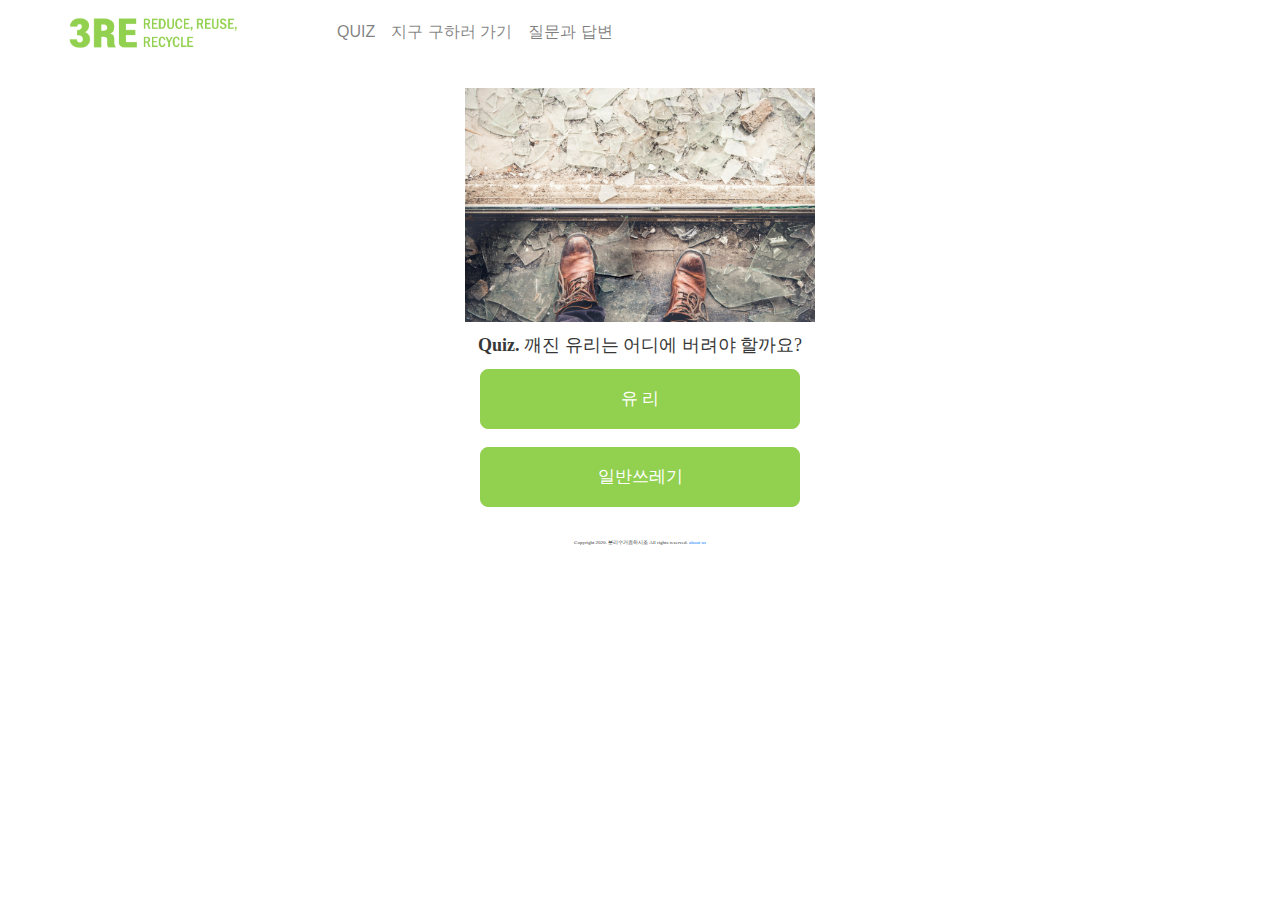
<file: WEB/quiz_6.html>
<!DOCTYPE html>
<html>
	<head>
		<!-- Required meta tags -->
		<meta charset="utf-8" />
		<meta name="viewport" content="width=device-width, initial-scale=1, shrink-to-fit=no" />

		<!-- Bootstrap CSS -->
		<link
			rel="stylesheet"
			href="https://maxcdn.bootstrapcdn.com/bootstrap/4.0.0/css/bootstrap.min.css"
			integrity="sha384-Gn5384xqQ1aoWXA+058RXPxPg6fy4IWvTNh0E263XmFcJlSAwiGgFAW/dAiS6JXm"
			crossorigin="anonymous"
		/>
		<title>3RE : REDUCE, REUSE, RECYCLE</title>
		<link rel="stylesheet" href="style.css" />

<script>
	function rndURL() {
		rnd = new Array();
		rnd[0] = 'quiz_1.html';
		rnd[1] = 'quiz_2.html';
		rnd[2] = 'quiz_3.html';
		rnd[3] = 'quiz_4.html';
		rnd[4] = 'quiz_5.html';
		rnd[5] = 'quiz_6.html';
		rnd[6] = 'quiz_7.html';
		rnd[7] = 'quiz_8.html';
		rnd[8] = 'quiz_9.html';
		window.open(rnd[Math.round(Math.random() * 8)], '_self');
	}
</script>
	</head>

	<body>
		<nav class="navbar navbar-expand-lg navbar-light nav-distance">
			<a class="navbar-brand nav-distance" href="home.html"
				><img src="3re.png" width="180"
			/></a>
			<button
				class="navbar-toggler"
				type="button"
				data-toggle="collapse"
				data-target="#navbarNav"
				aria-controls="navbarNav"
				aria-expanded="false"
				aria-label="Toggle navigation"
			>
				<span class="navbar-toggler-icon"></span>
			</button>
			<div class="collapse navbar-collapse" id="navbarNav">
				<ul class="navbar-nav">
					<li class="nav-item active">
						<a class="nav-iink" href="#"></a>
					</li>
					<li class="nav-item">
						<a class="nav-link" href=javascript:rndURL()>QUIZ</a>
					</li>
					<li class="nav-item">
						<a class="nav-link" href="index.html">지구 구하러 가기</a>
					</li>
					<li class="nav-item">
						<a class="nav-link" href="qna.html">질문과 답변</a>
					</li>
				</ul>
			</div>
		</nav>

		<!-- Optional JavaScript -->
		<!-- jQuery first, then Popper.js, then Bootstrap JS -->
		<script
			src="https://code.jquery.com/jquery-3.2.1.slim.min.js"
			integrity="sha384-KJ3o2DKtIkvYIK3UENzmM7KCkRr/rE9/Qpg6aAZGJwFDMVNA/GpGFF93hXpG5KkN"
			crossorigin="anonymous"
		></script>
		<script
			src="https://cdnjs.cloudflare.com/ajax/libs/popper.js/1.12.9/umd/popper.min.js"
			integrity="sha384-ApNbgh9B+Y1QKtv3Rn7W3mgPxhU9K/ScQsAP7hUibX39j7fakFPskvXusvfa0b4Q"
			crossorigin="anonymous"
		></script>
		<script
			src="https://maxcdn.bootstrapcdn.com/bootstrap/4.0.0/js/bootstrap.min.js"
			integrity="sha384-JZR6Spejh4U02d8jOt6vLEHfe/JQGiRRSQQxSfFWpi1MquVdAyjUar5+76PVCmYl"
			crossorigin="anonymous"
		></script>
	
		<div></div>
<br>
		<p align="middle"><IMG SRC='glass.jpg' WIDTH='350'></IMG></p>
		<p align="middle"><FONT SIZE="4">
			<b>Quiz.</b>  깨진 유리는 어디에 버려야 할까요?
			</FONT></p>
		<div class="file-upload">	
		    <a href="quiz_x.html">
				<button
			    class="file-upload-btn"
			    type="button"
			    onclick="$('.file-upload-input').trigger( 'click' )"
		    >			
		    	유  리
		        </button>
			</a>
	    </div>
		
		<div class="file-upload">	
		    <a href="quiz_o.html">
				<button
			    class="file-upload-btn"
			    type="button"
			    onclick="$('.file-upload-input').trigger( 'click' )"
		    >			
				일반쓰레기
		        </button>
			</a>
	    </div>
	<br>	
<footer id="footer">
	<p align="middle">
		Copyright 2020. 분리수거좀하시조 All rights reserved. <a href="about.html">about us </a>
	</p>
</footer>

	</body>
</html>
</file>
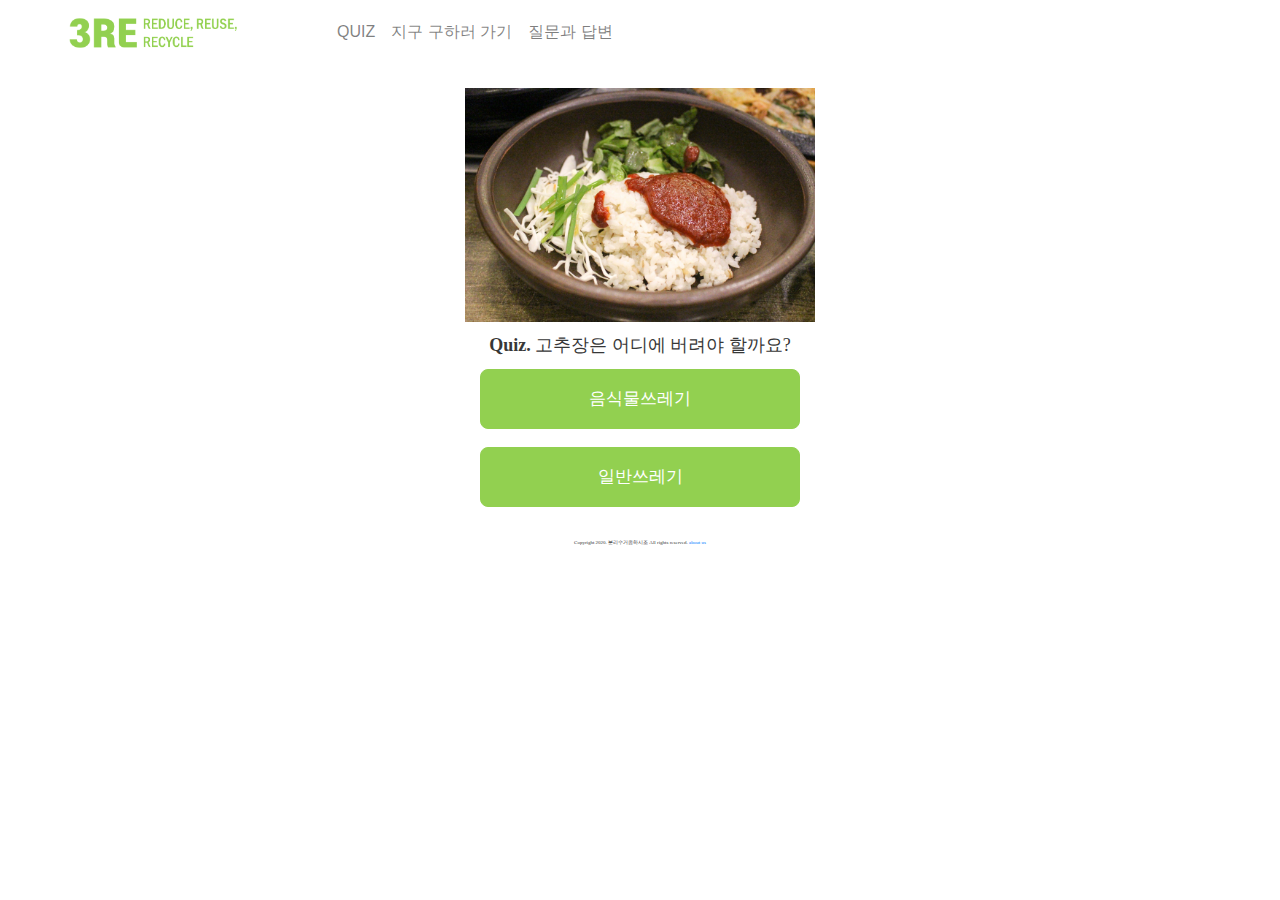
<file: WEB/quiz_7.html>
<!DOCTYPE html>
<html>
	<head>
		<!-- Required meta tags -->
		<meta charset="utf-8" />
		<meta name="viewport" content="width=device-width, initial-scale=1, shrink-to-fit=no" />

		<!-- Bootstrap CSS -->
		<link
			rel="stylesheet"
			href="https://maxcdn.bootstrapcdn.com/bootstrap/4.0.0/css/bootstrap.min.css"
			integrity="sha384-Gn5384xqQ1aoWXA+058RXPxPg6fy4IWvTNh0E263XmFcJlSAwiGgFAW/dAiS6JXm"
			crossorigin="anonymous"
		/>
		<title>3RE : REDUCE, REUSE, RECYCLE</title>
		<link rel="stylesheet" href="style.css" />

<script>
	function rndURL() {
		rnd = new Array();
		rnd[0] = 'quiz_1.html';
		rnd[1] = 'quiz_2.html';
		rnd[2] = 'quiz_3.html';
		rnd[3] = 'quiz_4.html';
		rnd[4] = 'quiz_5.html';
		rnd[5] = 'quiz_6.html';
		rnd[6] = 'quiz_7.html';
		rnd[7] = 'quiz_8.html';
		rnd[8] = 'quiz_9.html';
		window.open(rnd[Math.round(Math.random() * 8)], '_self');
	}
</script>
	</head>

	<body>
		<nav class="navbar navbar-expand-lg navbar-light nav-distance">
			<a class="navbar-brand nav-distance" href="home.html"
				><img src="3re.png" width="180"
			/></a>
			<button
				class="navbar-toggler"
				type="button"
				data-toggle="collapse"
				data-target="#navbarNav"
				aria-controls="navbarNav"
				aria-expanded="false"
				aria-label="Toggle navigation"
			>
				<span class="navbar-toggler-icon"></span>
			</button>
			<div class="collapse navbar-collapse" id="navbarNav">
				<ul class="navbar-nav">
					<li class="nav-item active">
						<a class="nav-iink" href="#"></a>
					</li>
					<li class="nav-item">
						<a class="nav-link" href=javascript:rndURL()>QUIZ</a>
					</li>
					<li class="nav-item">
						<a class="nav-link" href="index.html">지구 구하러 가기</a>
					</li>
					<li class="nav-item">
						<a class="nav-link" href="qna.html">질문과 답변</a>
					</li>
				</ul>
			</div>
		</nav>

		<!-- Optional JavaScript -->
		<!-- jQuery first, then Popper.js, then Bootstrap JS -->
		<script
			src="https://code.jquery.com/jquery-3.2.1.slim.min.js"
			integrity="sha384-KJ3o2DKtIkvYIK3UENzmM7KCkRr/rE9/Qpg6aAZGJwFDMVNA/GpGFF93hXpG5KkN"
			crossorigin="anonymous"
		></script>
		<script
			src="https://cdnjs.cloudflare.com/ajax/libs/popper.js/1.12.9/umd/popper.min.js"
			integrity="sha384-ApNbgh9B+Y1QKtv3Rn7W3mgPxhU9K/ScQsAP7hUibX39j7fakFPskvXusvfa0b4Q"
			crossorigin="anonymous"
		></script>
		<script
			src="https://maxcdn.bootstrapcdn.com/bootstrap/4.0.0/js/bootstrap.min.js"
			integrity="sha384-JZR6Spejh4U02d8jOt6vLEHfe/JQGiRRSQQxSfFWpi1MquVdAyjUar5+76PVCmYl"
			crossorigin="anonymous"
		></script>
	
	
		<div></div>
<br>
		<p align="middle"><IMG SRC='pepper.jpg' WIDTH='350'></IMG></p>
		<p align="middle"><FONT SIZE="4">
			<b>Quiz.</b>  고추장은 어디에 버려야 할까요?
			</FONT></p>
		<div class="file-upload">	
		    <a href="quiz_x.html">
				<button
			    class="file-upload-btn"
			    type="button"
			    onclick="$('.file-upload-input').trigger( 'click' )"
		    >			
		    	음식물쓰레기
		        </button>
			</a>
	    </div>
		
		<div class="file-upload">	
		    <a href="quiz_o.html">
				<button
			    class="file-upload-btn"
			    type="button"
			    onclick="$('.file-upload-input').trigger( 'click' )"
		    >			
				일반쓰레기
		        </button>
			</a>
	    </div>
<br>
		<footer id="footer">
	<p align="middle">
		Copyright 2020. 분리수거좀하시조 All rights reserved. <a href="about.html">about us </a>
	</p>
</footer>
		
	</body>
</html>
</file>
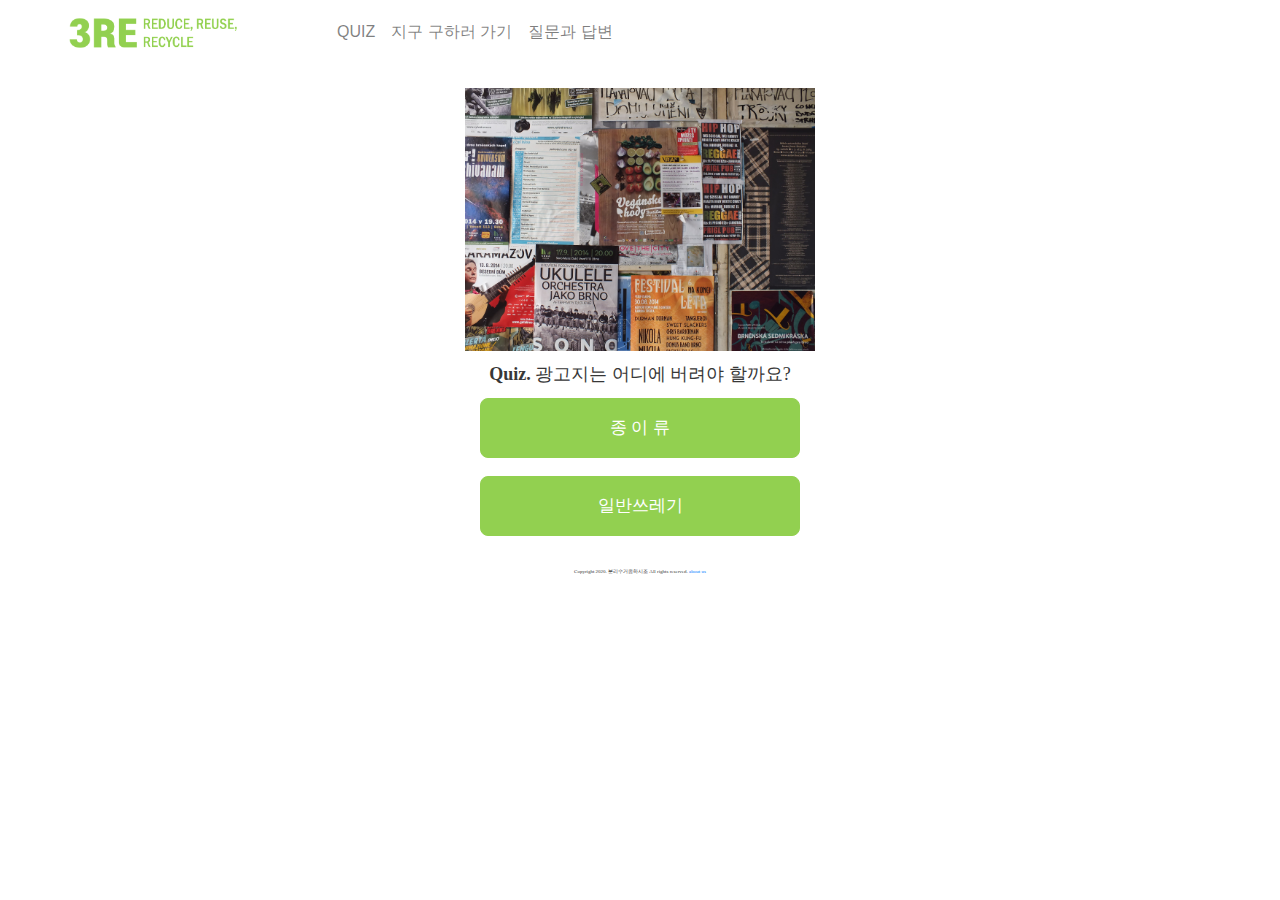
<file: WEB/quiz_8.html>
<!DOCTYPE html>
<html>
	<head>
		<!-- Required meta tags -->
		<meta charset="utf-8" />
		<meta name="viewport" content="width=device-width, initial-scale=1, shrink-to-fit=no" />

		<!-- Bootstrap CSS -->
		<link
			rel="stylesheet"
			href="https://maxcdn.bootstrapcdn.com/bootstrap/4.0.0/css/bootstrap.min.css"
			integrity="sha384-Gn5384xqQ1aoWXA+058RXPxPg6fy4IWvTNh0E263XmFcJlSAwiGgFAW/dAiS6JXm"
			crossorigin="anonymous"
		/>
		<title>3RE : REDUCE, REUSE, RECYCLE</title>
		<link rel="stylesheet" href="style.css" />

<script>
	function rndURL() {
		rnd = new Array();
		rnd[0] = 'quiz_1.html';
		rnd[1] = 'quiz_2.html';
		rnd[2] = 'quiz_3.html';
		rnd[3] = 'quiz_4.html';
		rnd[4] = 'quiz_5.html';
		rnd[5] = 'quiz_6.html';
		rnd[6] = 'quiz_7.html';
		rnd[7] = 'quiz_8.html';
		rnd[8] = 'quiz_9.html';
		window.open(rnd[Math.round(Math.random() * 8)], '_self');
	}
</script>
	</head>

	<body>
		<nav class="navbar navbar-expand-lg navbar-light nav-distance">
			<a class="navbar-brand nav-distance" href="home.html"
				><img src="3re.png" width="180"
			/></a>
			<button
				class="navbar-toggler"
				type="button"
				data-toggle="collapse"
				data-target="#navbarNav"
				aria-controls="navbarNav"
				aria-expanded="false"
				aria-label="Toggle navigation"
			>
				<span class="navbar-toggler-icon"></span>
			</button>
			<div class="collapse navbar-collapse" id="navbarNav">
				<ul class="navbar-nav">
					<li class="nav-item active">
						<a class="nav-iink" href="#"></a>
					</li>
					<li class="nav-item">
						<a class="nav-link" href=javascript:rndURL()>QUIZ</a>
					</li>
					<li class="nav-item">
						<a class="nav-link" href="index.html">지구 구하러 가기</a>
					</li>
					<li class="nav-item">
						<a class="nav-link" href="qna.html">질문과 답변</a>
					</li>
				</ul>
			</div>
		</nav>

		<!-- Optional JavaScript -->
		<!-- jQuery first, then Popper.js, then Bootstrap JS -->
		<script
			src="https://code.jquery.com/jquery-3.2.1.slim.min.js"
			integrity="sha384-KJ3o2DKtIkvYIK3UENzmM7KCkRr/rE9/Qpg6aAZGJwFDMVNA/GpGFF93hXpG5KkN"
			crossorigin="anonymous"
		></script>
		<script
			src="https://cdnjs.cloudflare.com/ajax/libs/popper.js/1.12.9/umd/popper.min.js"
			integrity="sha384-ApNbgh9B+Y1QKtv3Rn7W3mgPxhU9K/ScQsAP7hUibX39j7fakFPskvXusvfa0b4Q"
			crossorigin="anonymous"
		></script>
		<script
			src="https://maxcdn.bootstrapcdn.com/bootstrap/4.0.0/js/bootstrap.min.js"
			integrity="sha384-JZR6Spejh4U02d8jOt6vLEHfe/JQGiRRSQQxSfFWpi1MquVdAyjUar5+76PVCmYl"
			crossorigin="anonymous"
		></script>
	
	
		<div></div>
<br>
		<p align="middle"><IMG SRC='poster.jpg' WIDTH='350'></IMG></p>
		<p align="middle"><FONT SIZE="4">
			<b>Quiz.</b> 광고지는 어디에 버려야 할까요?
			</FONT></p>
		<div class="file-upload">	
		    <a href="quiz_x.html">
				<button
			    class="file-upload-btn"
			    type="button"
			    onclick="$('.file-upload-input').trigger( 'click' )"
		    >			
		    	종 이 류
		        </button>
			</a>
	    </div>
		
		<div class="file-upload">	
		    <a href="quiz_o.html">
				<button
			    class="file-upload-btn"
			    type="button"
			    onclick="$('.file-upload-input').trigger( 'click' )"
		    >			
				일반쓰레기
		        </button>
			</a>
	    </div>
<br>
<footer id="footer">
	<p align="middle">
		Copyright 2020. 분리수거좀하시조 All rights reserved. <a href="about.html">about us </a>
	</p>
</footer>
		
	</body>
</html>
</file>
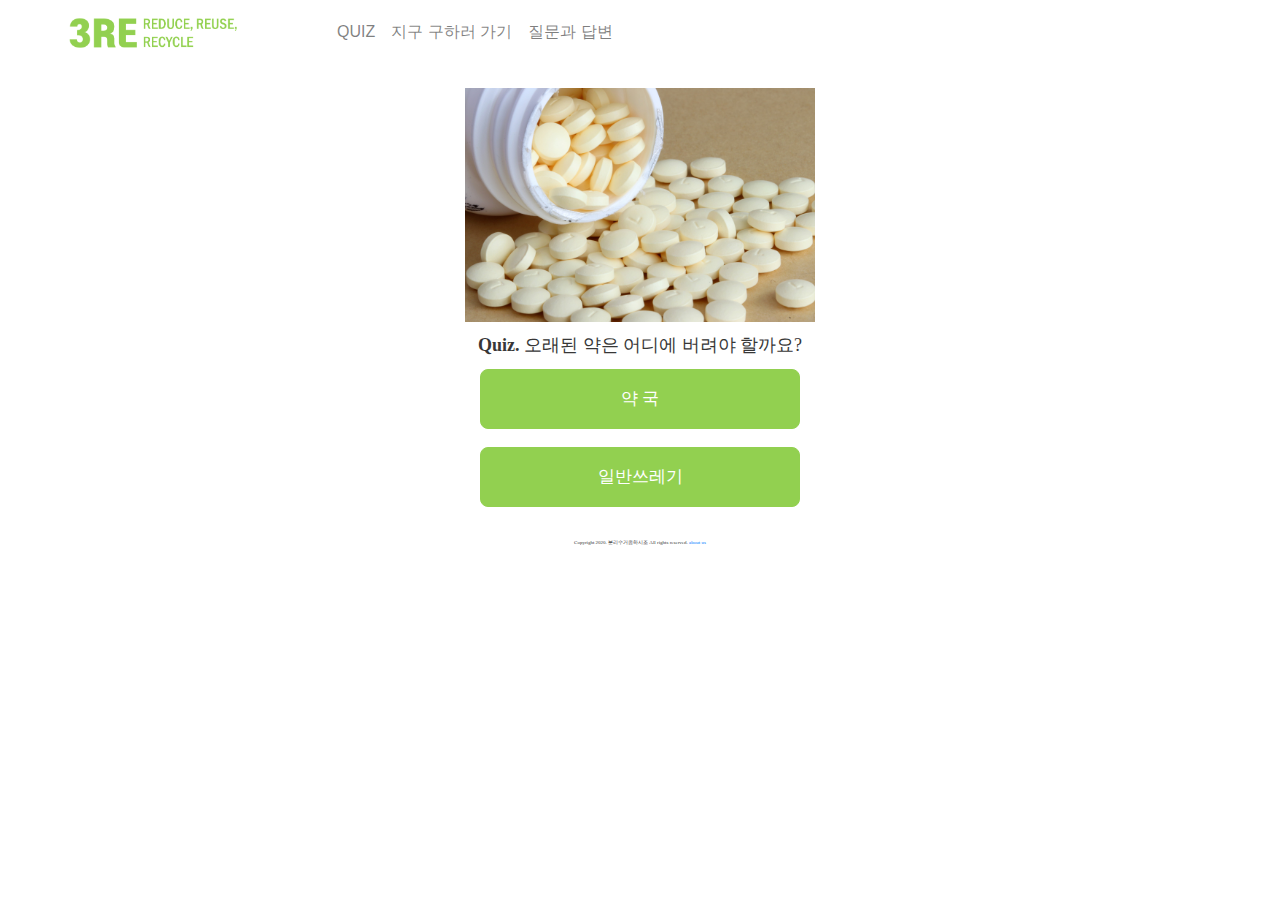
<file: WEB/quiz_9.html>
<!DOCTYPE html>
<html>
	<head>
		<!-- Required meta tags -->
		<meta charset="utf-8" />
		<meta name="viewport" content="width=device-width, initial-scale=1, shrink-to-fit=no" />

		<!-- Bootstrap CSS -->
		<link
			rel="stylesheet"
			href="https://maxcdn.bootstrapcdn.com/bootstrap/4.0.0/css/bootstrap.min.css"
			integrity="sha384-Gn5384xqQ1aoWXA+058RXPxPg6fy4IWvTNh0E263XmFcJlSAwiGgFAW/dAiS6JXm"
			crossorigin="anonymous"
		/>
		<title>3RE : REDUCE, REUSE, RECYCLE</title>
		<link rel="stylesheet" href="style.css" />

<script>
	function rndURL() {
		rnd = new Array();
		rnd[0] = 'quiz_1.html';
		rnd[1] = 'quiz_2.html';
		rnd[2] = 'quiz_3.html';
		rnd[3] = 'quiz_4.html';
		rnd[4] = 'quiz_5.html';
		rnd[5] = 'quiz_6.html';
		rnd[6] = 'quiz_7.html';
		rnd[7] = 'quiz_8.html';
		rnd[8] = 'quiz_9.html';
		window.open(rnd[Math.round(Math.random() * 8)], '_self');
	}
</script>
	</head>

	<body>
		<nav class="navbar navbar-expand-lg navbar-light nav-distance">
			<a class="navbar-brand nav-distance" href="home.html"
				><img src="3re.png" width="180"
			/></a>
			<button
				class="navbar-toggler"
				type="button"
				data-toggle="collapse"
				data-target="#navbarNav"
				aria-controls="navbarNav"
				aria-expanded="false"
				aria-label="Toggle navigation"
			>
				<span class="navbar-toggler-icon"></span>
			</button>
			<div class="collapse navbar-collapse" id="navbarNav">
				<ul class="navbar-nav">
					<li class="nav-item active">
						<a class="nav-iink" href="#"></a>
					</li>
					<li class="nav-item">
						<a class="nav-link" href=javascript:rndURL()>QUIZ</a>
					</li>
					<li class="nav-item">
						<a class="nav-link" href="index.html">지구 구하러 가기</a>
					</li>
					<li class="nav-item">
						<a class="nav-link" href="qna.html">질문과 답변</a>
					</li>
				</ul>
			</div>
		</nav>

		<!-- Optional JavaScript -->
		<!-- jQuery first, then Popper.js, then Bootstrap JS -->
		<script
			src="https://code.jquery.com/jquery-3.2.1.slim.min.js"
			integrity="sha384-KJ3o2DKtIkvYIK3UENzmM7KCkRr/rE9/Qpg6aAZGJwFDMVNA/GpGFF93hXpG5KkN"
			crossorigin="anonymous"
		></script>
		<script
			src="https://cdnjs.cloudflare.com/ajax/libs/popper.js/1.12.9/umd/popper.min.js"
			integrity="sha384-ApNbgh9B+Y1QKtv3Rn7W3mgPxhU9K/ScQsAP7hUibX39j7fakFPskvXusvfa0b4Q"
			crossorigin="anonymous"
		></script>
		<script
			src="https://maxcdn.bootstrapcdn.com/bootstrap/4.0.0/js/bootstrap.min.js"
			integrity="sha384-JZR6Spejh4U02d8jOt6vLEHfe/JQGiRRSQQxSfFWpi1MquVdAyjUar5+76PVCmYl"
			crossorigin="anonymous"
		></script>
	
	
		<div></div>
<br>
		<p align="middle"><IMG SRC='tablet.jpg' WIDTH='350'></IMG></p>
		<p align="middle"><FONT SIZE="4">
			<b>Quiz.</b> 오래된 약은 어디에 버려야 할까요?
			</FONT></p>
		<div class="file-upload">	
		    <a href="quiz_o.html">
				<button
			    class="file-upload-btn"
			    type="button"
			    onclick="$('.file-upload-input').trigger( 'click' )"
		    >			
		    	약  국
		        </button>
			</a>
	    </div>
		
		<div class="file-upload">	
		    <a href="quiz_x.html">
				<button
			    class="file-upload-btn"
			    type="button"
			    onclick="$('.file-upload-input').trigger( 'click' )"
		    >			
				일반쓰레기
		        </button>
			</a>
	    </div>
<br>
<footer id="footer">
	<p align="middle">
		Copyright 2020. 분리수거좀하시조 All rights reserved. <a href="about.html">about us </a>
	</p>
</footer>
		
	</body>
</html>
</file>
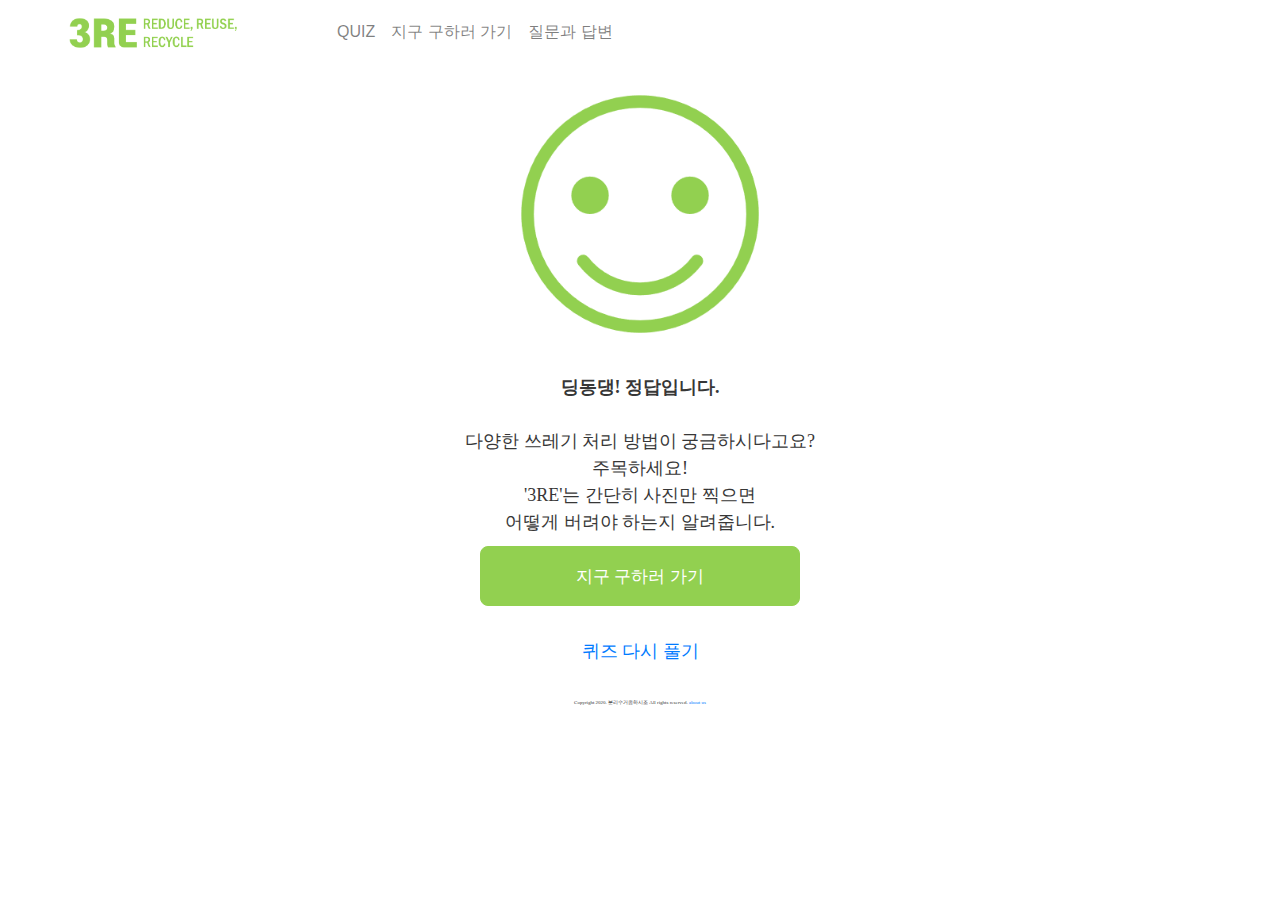
<file: WEB/quiz_o.html>
<!DOCTYPE html>
<html>
	<head>
		<!-- Required meta tags -->
		<meta charset="utf-8" />
		<meta name="viewport" content="width=device-width, initial-scale=1, shrink-to-fit=no" />

		<!-- Bootstrap CSS -->
		<link
			rel="stylesheet"
			href="https://maxcdn.bootstrapcdn.com/bootstrap/4.0.0/css/bootstrap.min.css"
			integrity="sha384-Gn5384xqQ1aoWXA+058RXPxPg6fy4IWvTNh0E263XmFcJlSAwiGgFAW/dAiS6JXm"
			crossorigin="anonymous"
		/>
		<title>3RE : REDUCE, REUSE, RECYCLE</title>
		<link rel="stylesheet" href="style.css" />

		<script>
			function rndURL() {
				rnd = new Array();
				rnd[0] = 'quiz_1.html';
				rnd[1] = 'quiz_2.html';
				rnd[2] = 'quiz_3.html';
				rnd[3] = 'quiz_4.html';
				rnd[4] = 'quiz_5.html';
				rnd[5] = 'quiz_6.html';
				rnd[6] = 'quiz_7.html';
				rnd[7] = 'quiz_8.html';
				rnd[8] = 'quiz_9.html';
				window.open(rnd[Math.round(Math.random() * 8)], '_self');
			}
		</script>
	</head>
	
<body>
	<nav class="navbar navbar-expand-lg navbar-light nav-distance">
		<a class="navbar-brand nav-distance" href="home.html"><img src="3re.png" width="180" /></a>
		<button
			class="navbar-toggler"
			type="button"
			data-toggle="collapse"
			data-target="#navbarNav"
			aria-controls="navbarNav"
			aria-expanded="false"
			aria-label="Toggle navigation"
		>
			<span class="navbar-toggler-icon"></span>
		</button>
		<div class="collapse navbar-collapse" id="navbarNav">
			<ul class="navbar-nav">
				<li class="nav-item active">
					<a class="nav-iink" href="#"></a>
				</li>
				<li class="nav-item">
					<a class="nav-link" href=javascript:rndURL()>QUIZ</a>
				</li>
				<li class="nav-item">
					<a class="nav-link" href="index.html">지구 구하러 가기</a>
				</li>
				<li class="nav-item">
					<a class="nav-link" href="qna.html">질문과 답변</a>
				</li>
			</ul>
		</div>
	</nav>

	<!-- Optional JavaScript -->
	<!-- jQuery first, then Popper.js, then Bootstrap JS -->
	<script
		src="https://code.jquery.com/jquery-3.2.1.slim.min.js"
		integrity="sha384-KJ3o2DKtIkvYIK3UENzmM7KCkRr/rE9/Qpg6aAZGJwFDMVNA/GpGFF93hXpG5KkN"
		crossorigin="anonymous"
	></script>
	<script
		src="https://cdnjs.cloudflare.com/ajax/libs/popper.js/1.12.9/umd/popper.min.js"
		integrity="sha384-ApNbgh9B+Y1QKtv3Rn7W3mgPxhU9K/ScQsAP7hUibX39j7fakFPskvXusvfa0b4Q"
		crossorigin="anonymous"
	></script>
	<script
		src="https://maxcdn.bootstrapcdn.com/bootstrap/4.0.0/js/bootstrap.min.js"
		integrity="sha384-JZR6Spejh4U02d8jOt6vLEHfe/JQGiRRSQQxSfFWpi1MquVdAyjUar5+76PVCmYl"
		crossorigin="anonymous"
	></script>
		
		<div></div>
		<p align="middle"><IMG SRC='yes.png' WIDTH='300'></IMG></p>
		<p align="middle"><FONT SIZE="4">
			<b>딩동댕! 정답입니다.</b> <br><br>다양한 쓰레기 처리 방법이 궁금하시다고요? <br>주목하세요!<br> '3RE'는 간단히 사진만 찍으면 <br>어떻게 버려야 하는지 알려줍니다.<br> 
			</FONT></p>
		<div class="file-upload">	
		    <a href="index.html">
				<button
			    class="file-upload-btn"
			    type="button"
			    onclick="$('.file-upload-input').trigger( 'click' )"
		    >			
				지구 구하러 가기
		        </button>
			</a>
	    </div><br>
		
		<p align="middle"><a href=javascript:rndURL()> <FONT SIZE="4">퀴즈 다시 풀기 </FONT></a></p>
<br>		
<footer id="footer">
	<p align="middle">
		Copyright 2020. 분리수거좀하시조 All rights reserved. <a href="about.html">about us </a>
	</p>
</footer>
		
	</body>
</html>
</file>
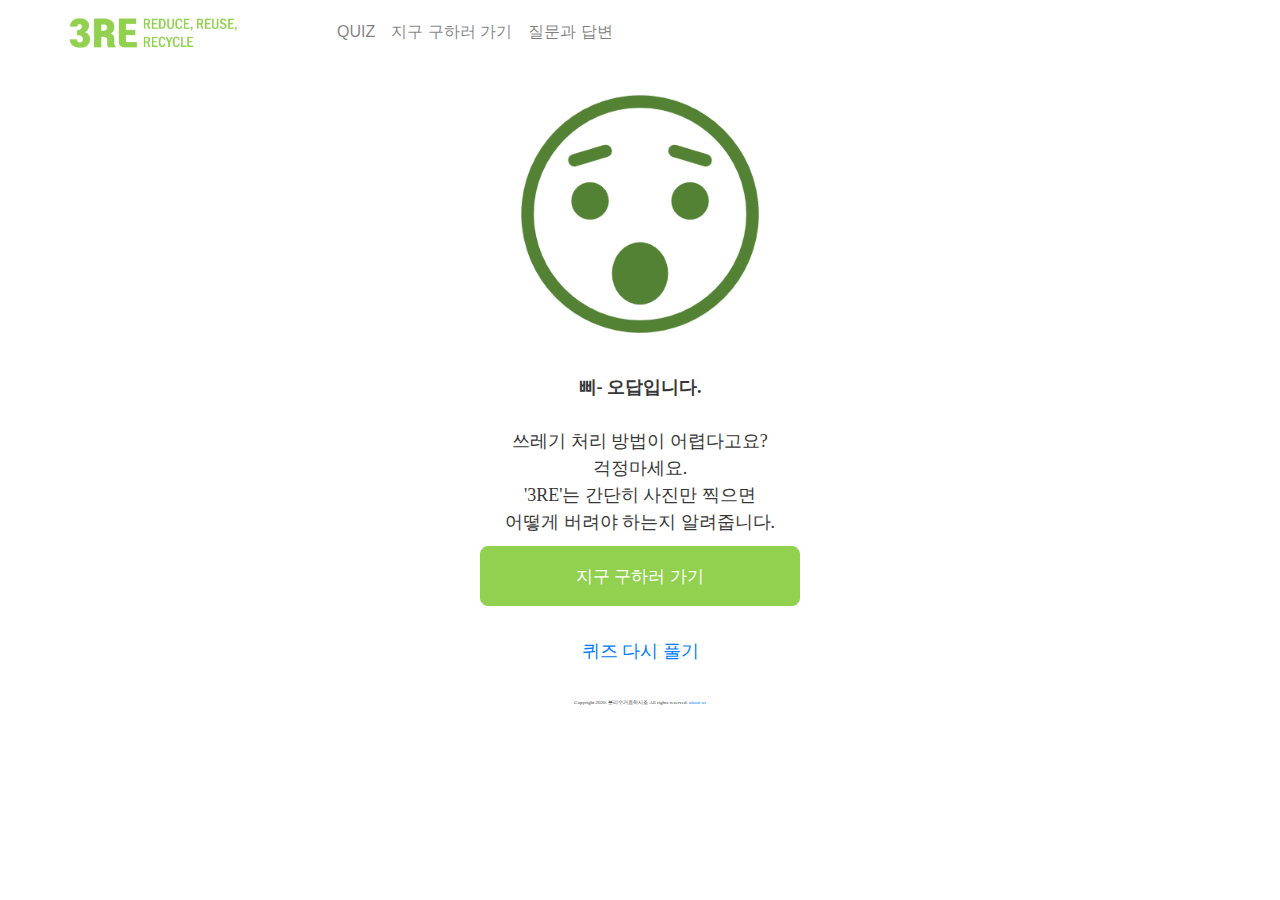
<file: WEB/quiz_x.html>
<!DOCTYPE html>
<html>
	<head>
		<!-- Required meta tags -->
		<meta charset="utf-8" />
		<meta name="viewport" content="width=device-width, initial-scale=1, shrink-to-fit=no" />

		<!-- Bootstrap CSS -->
		<link
			rel="stylesheet"
			href="https://maxcdn.bootstrapcdn.com/bootstrap/4.0.0/css/bootstrap.min.css"
			integrity="sha384-Gn5384xqQ1aoWXA+058RXPxPg6fy4IWvTNh0E263XmFcJlSAwiGgFAW/dAiS6JXm"
			crossorigin="anonymous"
		/>
		<title>3RE : REDUCE, REUSE, RECYCLE</title>
		<link rel="stylesheet" href="style.css" />
		
		<script>
function rndURL(){
        rnd=new Array()
        rnd[0]="quiz_1.html";
        rnd[1]="quiz_2.html";
        rnd[2]="quiz_3.html";
        rnd[3]="quiz_4.html";
        rnd[4]="quiz_5.html";
	    rnd[5]="quiz_6.html";
        rnd[6]="quiz_7.html";
        rnd[7]="quiz_8.html";
        rnd[8]="quiz_9.html";
        window.open(rnd[Math.round(Math.random()*8)],"_self");
}
</script>
	</head>
	
<body>
	<nav class="navbar navbar-expand-lg navbar-light nav-distance">
		<a class="navbar-brand nav-distance" href="home.html"><img src="3re.png" width="180" /></a>
		<button
			class="navbar-toggler"
			type="button"
			data-toggle="collapse"
			data-target="#navbarNav"
			aria-controls="navbarNav"
			aria-expanded="false"
			aria-label="Toggle navigation"
		>
			<span class="navbar-toggler-icon"></span>
		</button>
		<div class="collapse navbar-collapse" id="navbarNav">
			<ul class="navbar-nav">
				<li class="nav-item active">
					<a class="nav-iink" href="#"></a>
				</li>
				<li class="nav-item">
					<a class="nav-link" href=javascript:rndURL()>QUIZ</a>
				</li>
				<li class="nav-item">
					<a class="nav-link" href="index.html">지구 구하러 가기</a>
				</li>
				<li class="nav-item">
					<a class="nav-link" href="qna.html">질문과 답변</a>
				</li>
			</ul>
		</div>
	</nav>

	<!-- Optional JavaScript -->
	<!-- jQuery first, then Popper.js, then Bootstrap JS -->
	<script
		src="https://code.jquery.com/jquery-3.2.1.slim.min.js"
		integrity="sha384-KJ3o2DKtIkvYIK3UENzmM7KCkRr/rE9/Qpg6aAZGJwFDMVNA/GpGFF93hXpG5KkN"
		crossorigin="anonymous"
	></script>
	<script
		src="https://cdnjs.cloudflare.com/ajax/libs/popper.js/1.12.9/umd/popper.min.js"
		integrity="sha384-ApNbgh9B+Y1QKtv3Rn7W3mgPxhU9K/ScQsAP7hUibX39j7fakFPskvXusvfa0b4Q"
		crossorigin="anonymous"
	></script>
	<script
		src="https://maxcdn.bootstrapcdn.com/bootstrap/4.0.0/js/bootstrap.min.js"
		integrity="sha384-JZR6Spejh4U02d8jOt6vLEHfe/JQGiRRSQQxSfFWpi1MquVdAyjUar5+76PVCmYl"
		crossorigin="anonymous"
	></script>
		
		<div></div>
		<p align="middle"><IMG SRC='no.png' WIDTH='300'></IMG></p>
		<p align="middle"><FONT SIZE="4">
			<b>삐- 오답입니다.</b> <br><br>쓰레기 처리 방법이 어렵다고요? <br>걱정마세요.<br> '3RE'는 간단히 사진만 찍으면 <br>어떻게 버려야 하는지 알려줍니다.<br> 
			</FONT></p>
		<div class="file-upload">	
		    <a href="index.html">
				<button
			    class="file-upload-btn"
			    type="button"
			    onclick="$('.file-upload-input').trigger( 'click' )"
		    >			
				지구 구하러 가기
		        </button>
			</a>
	    </div><br>
		
		<p align="middle"><a href=javascript:rndURL()> <FONT SIZE="4">퀴즈 다시 풀기 </FONT></a></p>
		
<br>		
<footer id="footer">
	<p align="middle">
		Copyright 2020. 분리수거좀하시조 All rights reserved. <a href="about.html">about us </a>
	</p>
</footer>
	
	</body>
</html>
</file>
<file: WEB/style.css>
body {
  font-family: sans-serif;
  color: #373737;
  background-color: #ffffff;
  padding-left: 3%;
  padding-right: 3%;
}


.file-upload {
  background-color: #ffffff;
  width: 320px;
  margin-top: 10px;
  margin-right: auto;
  margin-left: auto;

}

.file-upload-btn {
  margin-bottom: 8px;
  border-radius: 8px;
  width: 320px;
  height: 60px;
  color: #fff;
  background: #92d050;
  border:1px solid #92d050;
  transition: all .2s ease;
  outline: none;
  text-transform: uppercase;
  font-weight: 550;
  font-size: 17px;
}

.file-upload-btn:hover {
  background: #bbe899;
  color: #fff;
  transition: all .2s ease;
  cursor: pointer;
}

.file-upload-btn:active {
  border: 0;
  transition: all .2s ease;
}

.file-upload-content {
  display: none;
  text-align: center;
}

.file-upload-input {
  position: absolute;
  margin: 0;
  padding: 0;
  width: 100%;
  height: 100%;
  outline: none;
  opacity: 0;
  cursor: pointer;
}

.image-upload-wrap {
  margin-left: auto;
  margin-right: auto;
  border-radius: 8px;
  width: 320px;
  height: 220px;
  background-color: #ecf7e9;
  border: 1px solid #92d050;
  position: relative;
}

.image-dropping,
.image-upload-wrap:hover {
  background-color: #bbe899;
  border: 1px solid #92d050;
}

.image-title-wrap {
  padding: 0 15px 15px 15px;
  color: #222;
}

.drag-text {
  margin-top: 0px;
  text-align: center;
}

.drag-text h3 {
  color: #15824B;
  padding-top: 30px;
}

.file-upload-image {
  max-height: auto;
  max-width: 320px;
  margin: auto;
  padding: 20px;
}

.result-content {
  margin-top: 30px;
  margin-left: auto;
  margin-right: auto;
  width: 90%;
  border: none;
  text-transform: uppercase;
  font-size: 40;
  display: none;
}
.footer {  
  width: 320px;
  clear:both;
  display:block;
  text-align:center;
}

.aboutus-content {
  margin-top: 10px;
  margin-left: 5%;
  margin-right: 5%;
  border: none;
  text-transform: uppercase;
}

p {
    margin-top: 0;
    margin-bottom: 10px;
    font-size: 5px;
    font-family: NanumSquare;
}

.nav-distance {
	padding-left : 0;
	padding-right : 2.1%;
}

.navbar-light .navbar-brand {
	padding-left: 2.1%;
	padding-right: 2.1%;
	margin-right: 1.2%;
	padding-top: 0;
	padding-bottom: 0;
	font-family: NanumSquare;
}

.navbar-light .navbar-toggler {
	border: 0;
	outline: 0;
}


.navbar-collapse {
	padding-left: 4%;
}
.result-box {
  margin-bottom: 8px;
  border-radius: 8px;
  width: 320px;
  min-height: 0px;
  color: #000;
  background: #C4E69E;
  border:1px solid #92d050;
  transition: all .2s ease;
  outline: none;
}

}
</file>
